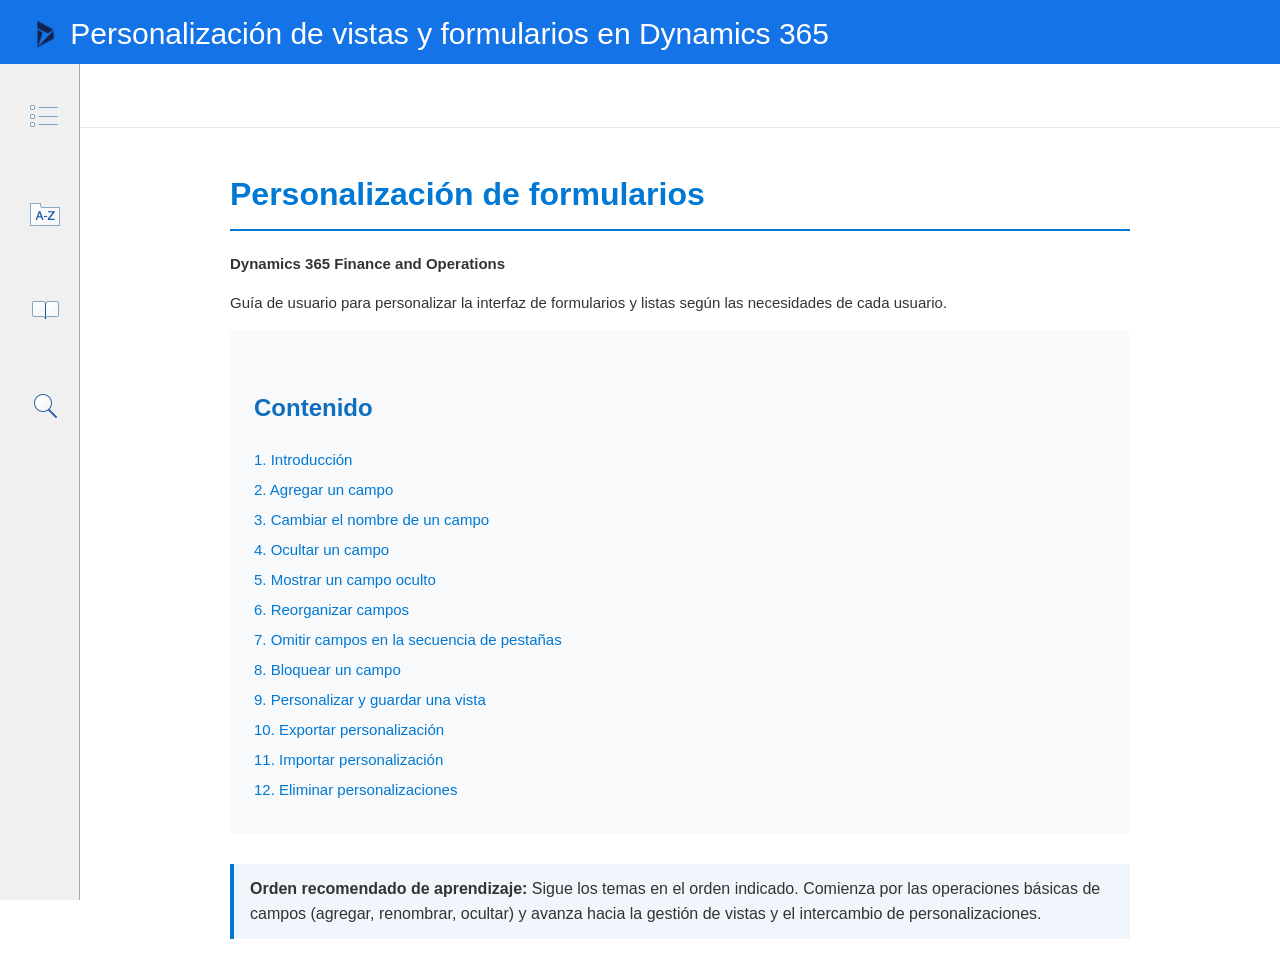
<file: index.htm>
<?xml version="1.0" encoding="utf-8" ?>
<!DOCTYPE html>
<html xmlns="http://www.w3.org/1999/xhtml" lang="es"><head>
		<meta http-equiv="X-UA-Compatible" content="IE=edge"/>
		<meta http-equiv="Content-Type" content="text/html; charset=utf-8"/>
		<meta name="viewport" content="width=device-width, initial-scale=1, maximum-scale=3, user-scalable=yes"/>
		<meta name="generator" content="Adobe RoboHelp 2022"/>
		<title>Personalización de vistas y formularios en Dynamics 365</title>
			
		<meta name="gCSHRedirectHTM" content="csh-redirect.htm"/>
		<meta name="gRootRelPath" content="."/>
		<meta name="gCommonRootRelPath" content="."/>
		<meta name="gTopicFrameName" content="rh_default_topic_frame_name"/>
		<meta name="gDefaultTopic" content="#assets/index.html"/>
		<link rel="StyleSheet" href="template/Azure_Blue/layout.css" type="text/css"/>
		<script type="text/javascript" src="template/scripts/csh-trigger.min.js"></script>
		<script type="text/javascript" src="template/scripts/rh.min.js"></script>
		<script type="text/javascript" src="template/scripts/common.min.js"></script>
		<script type="text/javascript" src="template/scripts/layout.min.js"></script>
		<script type="text/javascript" src="template/scripts/layoutwidgets.min.js"></script>
		<link rel="stylesheet" type="text/css" href="template/styles/layoutfix.min.css"/>
		<link rel="stylesheet" type="text/css" href="template/styles/layout.min.css"/>
	  <script type="text/javascript" src="whxdata/projectsettings.js"></script>


	<meta name="rh-version" content="2022.3.93"/></head>

	<body class="hide-children loading" data-rhwidget="Basic" data-class="media-desktop: KEY_SCREEN_DESKTOP; media-landscape: KEY_SCREEN_TABLET; media-mobile: KEY_SCREEN_PHONE;  ios: KEY_SCREEN_IOS" data-controller="ModernLayoutController: mc; JsLoadingController" data-attr="dir:KEY_DIR">
		<div class="skip-to-content-container">
			<button class="placeholder skip-to-content-link" data-trigger="EVT_FOCUS_ELEMENT_IN_IFRAME" data-attr="title:@KEY_LNG.SkipToMainContent; aria-label:@KEY_LNG.SkipToMainContent;" data-text="@KEY_LNG.SkipToMainContent" role="link"></button>
		</div>
		<div class="header" data-class="mobile-header-visible: @.l.mobile_header_visible" role="banner">
			<a data-controller="HomeController: hc" data-click="$hc.goToHome()" data-attr="title: @KEY_LNG.HomeButton; aria-label: @KEY_LNG.HomeButton; href: rh.model.get(rh.consts(&#39;KEY_LOGO_URL&#39;)) || rh.consts(&#39;DEFAULT_TOPIC&#39;)">
				<div class="logo" data-attr="title:@KEY_LNG.HomeButton; data-logo-selector:@KEY_DO_NOT_PRESERVE_AR">
					 <span class="rh-hide" aria-hidden="true" data-html="@KEY_LNG.HomeButton"></span>
				</div>
			</a>
			<h1 class="title">
				<a data-click="$hc.goToHome()" data-attr="title:@KEY_LNG.HomeButton; href: rh.model.get(rh.consts(&#39;KEY_LOGO_URL&#39;)) || rh.consts(&#39;DEFAULT_TOPIC&#39;)" tabindex="0">
					Personalización de vistas y formularios en Dynamics 365
				</a>
			</h1>
			<div class="brs-holder">
				<div class="brs_previous" data-attr="title:@KEY_LNG.Prev">
					<a id="browseSeqBackLandscape" class="wBSBackButton" data-rhwidget="Basic" data-attr="href:.l.brsBack; title, aria-label: @KEY_LNG.Prev" data-css="visibility: @.l.brsBack?&#39;visible&#39;:&#39;hidden&#39;"> 
					</a>
				</div>
				<div class="brs_next" data-attr="title:@KEY_LNG.Next">
					<a id="browseSeqNextLandscape" class="wBSNextButton" data-rhwidget="Basic" data-attr="href:.l.brsNext; title, aria-label: @KEY_LNG.Next" data-css="visibility: @.l.brsNext?&#39;visible&#39;:&#39;hidden&#39;"> 
					</a>
				</div>
			</div>
		</div>
		<!-- Extra mobile header with special functions -->
		<div class="mobilespecialfunctions" data-class="sidebar-opened: $mc.isSidebarTab(@KEY_ACTIVE_TAB); mobile-header-visible: @.l.mobile_header_visible; searchpage-mode: @KEY_ACTIVE_TAB == &#39;fts&#39;" data-attr="aria-hidden: !@KEY_SCREEN_PHONE">
			<a class="menubutton" data-if="@.l.mobile_menu_enabled === true" role="presentation">
				<button class="placeholder" data-attr="title, aria-label:@KEY_LNG.NavTip; aria-expanded: $mc.isSidebarTab(@KEY_ACTIVE_TAB) ? true : false" data-click="$mc.toggleSideBar()"></button>
			</a>
			<a class="fts" role="presentation">
				<button class="placeholder" data-attr="title, aria-label :@KEY_LNG.SearchTitle" data-click="$mc.toggleActiveTab(&#39;fts&#39;)">
					 
				</button>
			</a>
			<a class="filter" data-if="@KEY_FEATURE.filter" data-class="filter-applied: @.l.tag_expression.length">
				<button class="placeholder" data-attr="title, aria-label :@KEY_LNG.Filter;" data-click="$mc.toggleActiveTab(&#39;filter&#39;)"> </button>
			</a>
			<div class="brs-holder">
				<div class="brs_previous" data-if="@active_content != &#39;search&#39; &amp;&amp; @KEY_SEARCH_LOCATION == &#39;content&#39;" data-attr="title:@KEY_LNG.Prev" data-css="display: @.l.brsBack?&#39;block&#39;:&#39;none&#39;">
					<a id="browseSeqBackMobile" class="wBSBackButton" data-rhwidget="Basic" data-attr="href:.l.brsBack; title, aria-label: @KEY_LNG.Prev" data-css="visibility: @.l.brsBack?&#39;visible&#39;:&#39;hidden&#39;"> 
					</a>
				</div>
				<div class="brs_next" data-if="@active_content != &#39;search&#39; &amp;&amp; @KEY_SEARCH_LOCATION == &#39;content&#39;" data-attr="title:@KEY_LNG.Next" data-css="display: @.l.brsNext?&#39;block&#39;:&#39;none&#39;">
					<a id="browseSeqNextMobile" class="wBSNextButton" data-rhwidget="Basic" data-attr="href:.l.brsNext; title, aria-label: @KEY_LNG.Next" data-css="visibility: @.l.brsNext?&#39;visible&#39;:&#39;hidden&#39;"> 
					</a>
				</div>				
			</div>
		</div>
		<div class="searchbar-extra" data-if="KEY_SCREEN_DESKTOP" data-mouseover="@mousein_searchbox(true)" data-mouseout="@mousein_searchbox(false)" data-controller="SearchController:sc" data-attr="aria-hidden: !@KEY_SCREEN_DESKTOP">
			<input id="inp" class="wSearchField" type="text" data-class="searchpage-mode: @active_content == &#39;search&#39;" data-attr="placeholder: @KEY_LNG.Search; title: @KEY_LNG.Search" data-focus="@focusin_searchbox(true)" data-blur="$sc.handleFocusOut(&#39;focusin_searchbox&#39;)|timeout:200" data-value="KEY_SEARCH_TERM" data-keyup="$sc.handleKey(event)|debounce:150"/>

			<a class="wSearchLink" data-click="@EVT_SEARCH_TERM(true)" data-attr="href: &#39;#&#39;; title: @KEY_LNG.Search;; aria-label:@KEY_LNG.Search">
				 <span class="rh-hide" aria-hidden="true" data-html="@KEY_LNG.Search"></span>
			</a>

			<div data-if="@focusin_searchbox &amp;&amp; @SEARCH_RESULTS_KEY!== undefined &amp;&amp;  (@SEARCH_RESULTS_KEY).length&gt;0" class="search-list">
				<table>
					<tbody><tr data-repeat="search_results" data-class="search-suggestion:true; search-selected:@selected===#{@index}" data-click="$sc.handleClick(#{@index})">
						<td class="search-text-column">
							<div class="search-text" data-itext="item.term"></div>
						</td>
						<td>
							<div class="search-delete" data-if="$sc.canDelete(#{@index})" data-click="$sc.handleDelete(#{@index})"></div>
						</td>
					</tr>
				</tbody></table>
			</div>
		</div>
		<!-- Function bar with TOC/IDS/GLO/FILTER/FTS buttons -->
		<div class="functionbar" data-css="width: sidebar_width | screen: &#39;desktop&#39;; display: ($mc.isSidebarTab(@KEY_ACTIVE_TAB) || @KEY_SCREEN_DESKTOP || @KEY_SCREEN_TABLET ) ? null : &#39;none&#39; " data-class="sidebar-opened: $mc.isSidebarTab(@KEY_ACTIVE_TAB); desktop-sidebar-hidden: @.l.desktop_sidebar_visible == false || @.l.desktop_sidebar_available === false; mobile-header-visible: @.l.mobile_header_visible">
			<div class="nav" role="tablist" aria-label="Navigation" data-attr="aria-orientation: @KEY_SCREEN_PHONE ? &#39;horizontal&#39; : &#39;vertical&#39;">
				<a class="toc" data-if="KEY_FEATURE.toc" data-class="active: @KEY_ACTIVE_TAB == &#39;toc&#39;" data-click="$mc.toggleActiveTab(&#39;toc&#39;)" data-keyup="$mc.navigateTabList(event, &#39;toc&#39;)" data-attr="title:@KEY_LNG.TableOfContents; href: &#39;#&#39;; aria-hidden: !@KEY_FEATURE.toc; aria-label:@KEY_LNG.TableOfContents; aria-selected: @KEY_ACTIVE_TAB == &#39;toc&#39;; tabindex: (@KEY_ACTIVE_TAB == &#39;toc&#39; || (@KEY_ACTIVE_TAB != &#39;idx&#39; &amp;&amp; @KEY_ACTIVE_TAB != &#39;glo&#39; &amp;&amp; @KEY_ACTIVE_TAB != &#39;filter&#39; &amp;&amp; @KEY_ACTIVE_TAB != &#39;fts&#39;) ) ? 0 : -1" role="tab" aria-controls="toc-panel">
					 <span class="rh-hide" aria-hidden="true" data-html="@KEY_LNG.TableOfContents"></span>
				</a>
				<a class="idx" data-if="KEY_FEATURE.idx" data-class="active: @KEY_ACTIVE_TAB == &#39;idx&#39;" data-click="$mc.toggleActiveTab(&#39;idx&#39;)" data-keyup="$mc.navigateTabList(event, &#39;idx&#39;)" data-attr="title:@KEY_LNG.Index; href: &#39;#&#39;; aria-hidden: !@KEY_FEATURE.idx; aria-label:@KEY_LNG.Index; aria-selected: @KEY_ACTIVE_TAB == &#39;idx&#39;; tabindex: @KEY_ACTIVE_TAB == &#39;idx&#39; ? 0 : -1" role="tab" aria-controls="idx-panel">
					 <span class="rh-hide" aria-hidden="true" data-html="@KEY_LNG.Index"></span>
				</a>
				<a class="glo" data-if="KEY_FEATURE.glo" data-class="active: @KEY_ACTIVE_TAB == &#39;glo&#39;" data-click="$mc.toggleActiveTab(&#39;glo&#39;)" data-keyup="$mc.navigateTabList(event, &#39;glo&#39;)" data-attr="title:@KEY_LNG.Glossary; href: &#39;#&#39;; aria-hidden: !@KEY_FEATURE.glo; aria-label:@KEY_LNG.Glossary; aria-selected: @KEY_ACTIVE_TAB == &#39;glo&#39;; tabindex: @KEY_ACTIVE_TAB == &#39;glo&#39; ? 0 : -1" role="tab" aria-controls="glo-panel">
					 <span class="rh-hide" aria-hidden="true" data-html="@KEY_LNG.Glossary"></span>
				</a>
				<a class="filter" data-if="KEY_FEATURE.filter" data-class="active: @KEY_ACTIVE_TAB == &#39;filter&#39;; filter-applied: @.l.tag_expression.length" data-click="$mc.toggleActiveTab(&#39;filter&#39;)" data-keyup="$mc.navigateTabList(event, &#39;filter&#39;)" data-attr="title:@KEY_LNG.Filter; href: &#39;#&#39;; aria-label:@KEY_LNG.Filter; aria-selected: @KEY_ACTIVE_TAB == &#39;filter&#39;; tabindex: @KEY_ACTIVE_TAB == &#39;filter&#39; ? 0 : -1" role="tab" aria-controls="filter-panel"> </a>
				<a class="fts" data-if="@KEY_SEARCH_LOCATION == &#39;tabbar&#39;" data-class="active: @KEY_ACTIVE_TAB == &#39;fts&#39;; search-sidebar: @KEY_SEARCH_LOCATION == &#39;tabbar&#39;" data-click="$mc.toggleActiveTab(&#39;fts&#39;)" data-keyup="$mc.navigateTabList(event, &#39;fts&#39;)" data-attr="title:@KEY_LNG.SearchTitle; href: &#39;#&#39;; aria-label:@KEY_LNG.SearchTitle; aria-selected: @KEY_ACTIVE_TAB == &#39;fts&#39;; tabindex: @KEY_ACTIVE_TAB == &#39;fts&#39; ? 0 : -1" role="tab" aria-controls="fts-panel">
					 <span class="rh-hide" aria-hidden="true" data-html="@KEY_LNG.SearchTitle"></span>
				</a>
			</div>
		</div>
		<!-- Table of contents -->
		<div id="toc-panel" class="toc-holder left-pane" data-css="width: sidebar_width | screen: &#39;desktop&#39;; display: @KEY_ACTIVE_TAB == &#39;toc&#39;?null:&#39;none&#39;" data-class="desktop-sidebar-hidden: @.l.desktop_sidebar_visible == false || @.l.desktop_sidebar_available === false; search-sidebar: @KEY_SEARCH_LOCATION == &#39;tabbar&#39;; search-content: @KEY_SEARCH_LOCATION == &#39;content&#39;; layout-visible: @KEY_ACTIVE_TAB == &#39;toc&#39;; drill-down: KEY_TOC_DRILL_DOWN; mobile-header-visible: @.l.mobile_header_visible; loading: !@EVT_TOC_LOADED" role="tabpanel" data-attr="aria-hidden: @KEY_ACTIVE_TAB != &#39;toc&#39;; aria-label:@KEY_LNG.TableOfContents">
			<ul class="toc" data-rhwidget="List: .p.toc" data-controller="TocController: toc" data-click="$toc.onClick(event)" data-keyup="if((event.keyCode == 13 || event.keyCode == 32) &amp;&amp; (event.preventDefault() ? true : true))$toc.onClick(event)" role="tree">
				<li data-rif="item.type === &#39;item&#39; || item.type === &#39;remoteitem&#39;" data-i-class="$toc.class(item)" data-class="inactive: @bookid != &#39;#{@pid}&#39;" data-childorder="#{childOrder}" data-rhtags="#{$toc.tags(item)}" data-itemid="#{@id}" role="presentation">
					<a data-itext="item.name" data-i-href="$toc.url(item, &#39;#{@id}&#39;)" data-haslink="#{Boolean(item.url)}" role="treeitem"></a>
				</li>
				<li class="book" data-rif="item.type === &#39;book&#39;" data-class="active: @bookid == &#39;#{@id}&#39;; inactive: @bookid != &#39;#{@pid}&#39; &amp;&amp; @bookid != &#39;#{@id}&#39;" data-childorder="#{childOrder}" data-itemkey="#{$toc.key(item.absRef, item.key)}" data-itemid="#{@id}" data-itemlevel="#{@level}" data-rhtags="#{$toc.tags(item)}" role="treeitem" data-attr="aria-expanded: @show_child#{@id} == true ? true : false; tabindex: @active_bookid == &#39;#{@pid}&#39; || @active_bookid == &#39;#{@id}&#39; || @KEY_SCREEN_DESKTOP ? 0 : -1" data-iattr="aria-labelledby: &#39;#{@id}&#39;; aria-owns:&#39;child-#{@id}&#39;">
					<a data-itext="item.name" data-i-href="$toc.url(item, &#39;#{@id}&#39;)" data-iattr="id: &#39;#{@id}&#39;" data-haslink="#{Boolean(item.url)}"></a>
				</li>
				<li class="child max-height-transition" data-rif="item.key" data-class="show: @show_child#{@id}" data-childorder="#{childOrder}" role="presentation">
					<ul class="child" data-child="$toc.key(item.absRef, item.key)" data-css="display: @show_child#{@id} == true ? null : &#39;none&#39;" role="group" data-iattr="id: &#39;child-#{@id}&#39;"></ul>
				</li>
			</ul>
		</div>
		<!-- Index -->
		<div id="idx-panel" class="idx-holder left-pane" data-css="width: sidebar_width | screen: &#39;desktop&#39;; display: @KEY_ACTIVE_TAB == &#39;idx&#39;?null:&#39;none&#39;" data-class="desktop-sidebar-hidden: @.l.desktop_sidebar_visible == false || @.l.desktop_sidebar_available === false; layout-visible: @KEY_ACTIVE_TAB == &#39;idx&#39;; mobile-header-visible: @.l.mobile_header_visible" data-scroll="@.l.load_more_index(true) | debounce: 50, delta: 100" role="tabpanel" data-attr="aria-hidden: @KEY_ACTIVE_TAB != &#39;idx&#39;; aria-label:@KEY_LNG.Index">
			<div id="idx" class="Index">
				<input class="IdxFilter" data-attr="placeholder:@KEY_LNG.IndexFilterKewords; title:@KEY_LNG.IndexFilterKewords;" type="text" data-keyup="@.l.idxfilter(node.value)" aria-controls="idx-list"/>
				<ul id="idx-list" class="index-list" data-rhwidget="List: key: PROJECT_INDEX_DATA, renderkey: .l.idxfilter , filter: $ic.showItem(item.name), spliton: index % 60 == 59" data-config="loadmore: &#39;.l.load_more_index&#39;" data-controller="IndexController: ic">
					<li class="treeitem IndexAlphabet" data-rif="$ic.showCategory(item.name, this.path.length)" data-itemlevel="#{@level}">
						<span class="IndexAlphabetText" data-itext="$ic.alphaText(item.name)"></span>
					</li>
					<li class="treeitem IndexKeyword" data-i-data-rhtags="item[&#39;data-rhtags&#39;]" data-nochild="hide">
						<a data-rif="item.topics &amp;&amp; item.topics.length == 1" data-i-data-rhtags="item.topics[0][&#39;data-rhtags&#39;]" class="nolink IndexKeywordText" data-i-href="item.topics[0].url" data-itext="item.name">
						</a>
						<span class="IndexKeywordText IndexKeyword unselectable" data-nochild="ignore" data-itext="item.name" data-rif="item.topics &amp;&amp; item.topics.length != 1" data-i-title="item.name" data-click="@show.#{@id}(!@show.#{@id})"></span>
						<ul data-if="@show.#{@id}" data-nochild="hide">
							<li data-repeat="i, topic:#{@itemkey}.topics" data-rif="item.topics &amp;&amp; item.topics.length &gt; 1" class="IndexChildBlock IndexKeyword" data-i-data-rhtags="$topic[&#39;data-rhtags&#39;]">
								<a class="nolink IndexLink IndexLinkText" data-i-href="$topic.url" data-itext="$topic.name" data-i-title="$topic.name">
								</a>
							</li>
						</ul>
						<div class="IndexChildBlock" data-rif="item[&#39;keys&#39;]" data-nochild="hide">
							<ul class="child" data-child="#{@itemkey}.keys" data-nochild="hide"></ul>
						</div>
					</li>
				</ul>
			</div>
		</div>
		<!-- Glossary -->
		<div id="glo-panel" class="glo-holder left-pane" data-css="width: sidebar_width | screen: &#39;desktop&#39; ; display: @KEY_ACTIVE_TAB == &#39;glo&#39;?null:&#39;none&#39;" data-class="desktop-sidebar-hidden: @.l.desktop_sidebar_visible == false || @.l.desktop_sidebar_available === false; layout-visible: @KEY_ACTIVE_TAB == &#39;glo&#39;; mobile-header-visible: @.l.mobile_header_visible" role="tabpanel" data-attr="aria-hidden: @KEY_ACTIVE_TAB != &#39;glo&#39;; aria-label:@KEY_LNG.Glossary">
			<div id="glo" class="Glossary" data-controller="GlossaryController: gc">
				<input class="GloFilter" data-attr="placeholder:@KEY_LNG.GlossaryFilterTerms; title:@KEY_LNG.GlossaryFilterTerms" type="text" data-keyup="$gc.filterGlo(node.value)" aria-controls="glo-list"/>
				<div class="noResults" data-text="@KEY_LNG.NoTermsFound" tabindex="0" data-css="display: @KEY_SHOW_GLOSSARY_MESSAGE ? &#39;block&#39; : &#39;none&#39;"></div>
				<ul id="glo-list">
					<div data-repeat="i, glossary: PROJECT_GLOSSARY_DATA" role="listitem">
						<li class="treeitem GloAlphabet" data-rif="!$gc.exists($glossary.name)&amp;&amp;!$gc.isFiltered($glossary.name)" role="presentation">
							<span class="GloAlphabetText" data-itext="$gc.alphaText($glossary.name)"></span>
						</li>
						<li class="treeitem" data-rif="!$gc.isFiltered($glossary.name)" role="presentation">
							<div class="GlossTerm unselectable" data-type="11" data-i-title="$gc.getEscapedString($glossary.name)" data-term="$gc.getEscapedString($glossary.name)" data-click="@show.#{@index}(!@show.#{@index})" data-attr="aria-expanded: @show.#{@index} ? true : false" data-keyup="if((event.keyCode == 13 || event.keyCode == 32) &amp;&amp; (event.preventDefault() ? true : true))@show.#{@index}(!@show.#{@index});" role="button" tabindex="0">
								<span class="GlossaryTermText" data-itext="$gc.getEscapedString($glossary.name)"></span>
							</div>
							<div class="GlossDefinition unselectable" data-type="12" data-if="@show.#{@index}">
								<span class="GlossDefinitionText" data-itext="$gc.getEscapedString($glossary.value)"></span>
							</div>
						</li>
					</div>
				</ul>
			</div>
		</div>

		<!-- Filter -->
	<div id="filter-panel" class="filter-holder left-pane" data-css="width: sidebar_width | screen: &#39;desktop&#39; ; display:@KEY_ACTIVE_TAB == &#39;filter&#39;?null:&#39;none&#39;" data-class="sidebar-opened: $mc.isSidebarTab(@KEY_ACTIVE_TAB); desktop-sidebar-hidden: @.l.desktop_sidebar_visible == false || @.l.desktop_sidebar_available === false; layout-visible: @KEY_ACTIVE_TAB == &#39;filter&#39;; mobile-header-visible: @.l.mobile_header_visible; loading: !@KEY_MERGED_FILTER_KEY" role="tabpanel" data-attr="aria-hidden: @KEY_ACTIVE_TAB != &#39;filter&#39;; aria-label:@KEY_LNG.Filter">
		<div class="mobile-filter-heading" data-if="KEY_SCREEN_PHONE">
			<a class="mobile_back" role="presentation">
				<button class="placeholder" data-click="$mc.filterDone()" data-attr="title, aria-label :@KEY_LNG.ApplyTip"></button>
			</a>
			<div class="page-title" data-text="KEY_PROJECT_FILTER_CAPTION"></div>
			<a class="reset-button" data-class="layout-visible: $mc.isTagStatesChanged(@KEY_TAG_EXPRESSION)" role="presentation">
				<button class="placeholder" data-attr="title, aria-label : @KEY_LNG.Reset;" data-click="$mc.setDefaultTagStates()" data-css="display: $mc.isTagStatesChanged(@KEY_TAG_EXPRESSION)? null : &#39;none&#39;"></button>
			</a>
		</div>
		<p class="filter-title" data-if="(@KEY_SCREEN_TABLET || @KEY_SCREEN_DESKTOP) &amp;&amp; @KEY_MERGED_FILTER_KEY" data-text="KEY_PROJECT_FILTER_CAPTION"></p>
		<a class="reset-button" data-class="layout-visible: $mc.isTagStatesChanged(@KEY_TAG_EXPRESSION)">
			<button class="placeholder" data-attr="title, aria-label : @KEY_LNG.Reset" data-click="$mc.setDefaultTagStates()" data-css="display: $mc.isTagStatesChanged(@KEY_TAG_EXPRESSION)? null : &#39;none&#39;"></button>
		</a>
		<ul class="wFltOpts" data-rhwidget="List:KEY_MERGED_FILTER_KEY" data-controller="FilterController: fc" data-click="$fc.click(event)" data-keydown="if(event.keyCode == 13 || event.keyCode == 32){$fc.click(event); event.preventDefault();}" data-class="radio: @KEY_PROJECT_FILTER_TYPE == &#39;radio&#39;; checkbox: @KEY_PROJECT_FILTER_TYPE == &#39;checkbox&#39;">
			<li data-i-class="$fc.class(item)" data-itemkey="#{@path}" data-itemvalue="#{name}">
				<input data-rif="$fc.inputType(item) == &#39;checkbox&#39;" data-i-id="&#39;filter#{@id}&#39;" type="checkbox" data-i-name="&#39;filter_name#{@pid}&#39;" data-i-value="#{@index}"/>
			  <input data-rif="$fc.inputType(item) == &#39;radio&#39;" data-i-id="&#39;filter#{@id}&#39;" type="radio" data-i-name="&#39;filter_name#{@pid}&#39;" data-i-value="&#39;#{@index}&#39;"/>
			  <label data-i-for="&#39;filter#{@id}&#39;" data-i-title="item.display" data-class="tag-parent: #{@itemkey}.children; checked: KEY_PROJECT_TAG_STATES#{@path}" role="checkbox" data-attr="aria-checked: Boolean(@KEY_PROJECT_TAG_STATES#{@path})" tabindex="0">
				  <span aria-hidden="true" data-itext="item.display"></span>
			  </label>
			  <ul class="wFltOptsGrp" data-child="#{@itemkey}.children" data-rif="item.children"></ul>
			</li>
		 </ul>
	</div>
		<!-- Search field -->
		<div id="fts-panel" class="searchbar left-pane" data-css="width: sidebar_width | screen: &#39;desktop&#39; ; display: @KEY_ACTIVE_TAB == &#39;fts&#39;?null:&#39;none&#39;" data-class="searchpage-mode, layout-visible: @KEY_ACTIVE_TAB == &#39;fts&#39;; sidebar-opened: $mc.isSidebarTab(@KEY_ACTIVE_TAB); desktop-sidebar-hidden: @.l.desktop_sidebar_visible == false || @.l.desktop_sidebar_available === false; search-sidebar: @KEY_SEARCH_LOCATION == &#39;tabbar&#39;; searchbar-mobile:KEY_SCREEN_PHONE;  search-content: @KEY_SEARCH_LOCATION == &#39;content&#39;;  @SEARCH_RESULTS_KEY!== undefined &amp;&amp;  (@SEARCH_RESULTS_KEY).length&gt;0" data-controller="SearchController:sc" role="tabpanel" data-attr="aria-hidden: @KEY_ACTIVE_TAB != &#39;fts&#39;; aria-label:@KEY_LNG.SearchTitle">
			<a class="mobile_back" role="presentation">
				<button class="placeholder" data-attr="title, aria-label : @KEY_LNG.Back" data-click="@KEY_ACTIVE_TAB(null)">
				</button>
			</a>
			<div class="search-input" data-class="search-input-open:@focusin_main_searchbox &amp;&amp; @SEARCH_RESULTS_KEY!== undefined &amp;&amp;  (@SEARCH_RESULTS_KEY).length&gt;0" data-if="$mc.isSearchMode(@KEY_ACTIVE_TAB, @active_content)" data-attr="aria-hidden: !$mc.isSearchMode(@KEY_ACTIVE_TAB, @active_content)" role="search">
				<input class="wSearchField" type="text" data-class="no-filter: !@KEY_FEATURE.filter" data-attr="placeholder: @KEY_LNG.Search; title: @KEY_LNG.Search" data-value="KEY_SEARCH_TERM" -="" data-keyup="$sc.handleKey(event)|debounce:150" data-focus="@focusin_main_searchbox(true)" data-blur="$sc.handleFocusOut(&#39;focusin_main_searchbox&#39;)|timeout:200" aria-controls="search-results"/>
				<a class="wSearchLink" data-if="@KEY_SCREEN_PHONE">
					<button class="placeholder" data-attr="title, aria-label :@KEY_LNG.Search" data-click="@EVT_SEARCH_TERM(true)">
						 
					</button>
				</a>
				<div data-if="@focusin_main_searchbox &amp;&amp; @SEARCH_RESULTS_KEY!== undefined &amp;&amp;  (@SEARCH_RESULTS_KEY).length&gt;0" class="search-list">
					<table data-class="search-table-desktop:KEY_SCREEN_DESKTOP; search-table-mobile:KEY_SCREEN_PHONE; search-table-tablet:KEY_SCREEN_TABLET">
						<tbody><tr data-repeat="search_results" data-class="search-suggestion:true; search-selected:@selected===#{@index}" data-click="$sc.handleClick(#{@index})">
							<td class="search-text-column">
								<div class="search-text" data-itext="item.term"></div>
							</td>
							<td>
								<div class="search-delete" data-if="$sc.canDelete(#{@index})" data-click="$sc.handleDelete(#{@index})"></div>
							</td>
						</tr>
					</tbody></table>
				</div>
			</div>
		</div>

		<!-- Search results -->
		<div id="search-results" class="searchresults left-pane" data-css="width: sidebar_width | screen: &#39;desktop&#39;; left: sidebar_width | screen: &#39;desktop&#39;, dir: &#39;ltr&#39;; right: sidebar_width | screen: &#39;desktop&#39;, dir: &#39;rtl&#39;; display: $mc.isSearchMode(@KEY_ACTIVE_TAB, @active_content) ? null : &#39;none&#39;" data-class="sidebar-opened: $mc.isSidebarTab(@KEY_ACTIVE_TAB); desktop-sidebar-hidden: @.l.desktop_sidebar_visible == false || @.l.desktop_sidebar_available === false; search-sidebar: @KEY_SEARCH_LOCATION == &#39;tabbar&#39;;  search-content: @KEY_SEARCH_LOCATION == &#39;content&#39;; layout-visible: $mc.isSearchMode(@KEY_ACTIVE_TAB, @active_content); mobile-header-visible: @.l.mobile_header_visible" data-scroll="@.l.load_more_results(true) | debounce: 50, delta: 100" role="region" data-attr="aria-hidden: !$mc.isSearchMode(@KEY_ACTIVE_TAB, @active_content); aria-label:@KEY_LNG.SearchPageTitle">
			<label class="wSearchAndLabelResults" data-if="KEY_FEATURE.andsearch" for="andsearch" data-class="active: @KEY_AND_SEARCH == &#39;1&#39;" role="checkbox" data-attr="aria-checked: Boolean(@KEY_AND_SEARCH == &#39;1&#39;)" data-keydown="if(event.keyCode == 13 || event.keyCode == 32){@KEY_AND_SEARCH(@KEY_AND_SEARCH == &#39;1&#39; ? &#39;0&#39; : &#39;1&#39;); event.preventDefault();}" tabindex="0">
				<span class="wSearchAND" data-text="@KEY_LNG.EnableAndSearch"></span>
			</label>
			<input id="andsearch" type="checkbox" value="1" class="wSearchANDCheckbox" data-checked="KEY_AND_SEARCH"/>

			<?rh-msp-search-results-start widgettype="searchresult" class="wSearchResults" id="searchresults" role="navigation" ?>
			<div class="wSearchResultSettings rh-hide" aria-hidden="true">
				<div class="wSearchHighlight">
					<?rh-msp-search-highlight-control id="highlightsearch" widgettype="highlightsearch" type="checkbox"
				checked class="wSearchHighlight" id="highlightsearch" textcolorval="#000000" bgcolorval="#FCFF00"
				aria-labelledby="highlightlabel" ?>
					<label for="highlightsearch" data-html="@KEY_LNG.HighlightSearchResults" id="highlightlabel"></label>
				</div>
			</div>
			<div class="wSearchMessage" data-if="!@EVT_SEARCH_IN_PROGRESS" data-attr="aria-hidden: @EVT_SEARCH_IN_PROGRESS">
				<span id="searchMsg" class="wSearchMessage"></span> 
			</div>
			<div data-class="loading: EVT_SEARCH_IN_PROGRESS" data-if="EVT_SEARCH_IN_PROGRESS" data-attr="aria-hidden: @EVT_SEARCH_IN_PROGRESS"></div>
			<p class="progressbar" data-if="KEY_SEARCH_PROGRESS" data-attr="aria-hidden: Boolean(@KEY_SEARCH_PROGRESS)"><span data-text="KEY_SEARCH_PROGRESS"></span>%</p>
			<div class="wSearchResultItemsBlock" data-if="!@EVT_SEARCH_IN_PROGRESS">
				<div class="wGlossaryResult" data-if="@KEY_GLOSSARY_RESULT_TERM">
					<p class="search_glossary_term" data-text="KEY_GLOSSARY_RESULT_TERM"></p>
					<p class="search_glossary_result" data-text="KEY_GLOSSARY_RESULT"></p>
				</div>
				<div class="wSearchResultList" data-rhwidget="List: key: @.p.searchresults, spliton: index % @MAX_RESULTS == 25" data-config="loadmore: &#39;.l.load_more_results&#39;, loaded: &#39;.l.results_loaded&#39;" role="list">
					<div class="wSearchResultItem" role="listitem" data-attr="aria-setsize: (@.p.searchresults).length" data-iattr="aria-posinset: index">
							<a class="nolink" data-attr="href: @#{strUrl}">
							<div class="wSearchResultTitle" data-itext="item.strTitle"></div>
						</a>
						<div class="wSearchContent">
							<span class="wSearchContext" data-i-data-html="item.strSummary"></span>
						</div>
						<div class="wSearchURL">
							<span class="wSearchURL" data-itext="item.strBreadcrumbs"></span>
						</div>
					</div>
				</div>
			</div>
			<div class="wSearchResultFooter">
				<div class="wSearchResultPaginator" data-if="(@KEY_PAGINATOR_SHOW_PREV_PAGE || @KEY_PAGINATOR_SHOW_NEXT_PAGE) &amp;&amp; !(@KEY_SEARCH_PROGRESS)">
					<button class="wSearchResultPaginatorPrevLink" data-click="@EVT_CHANGE_SEARCH_PAGE(&#39;previous&#39;)" data-css="visibility: @KEY_PAGINATOR_SHOW_PREV_PAGE ? null : &#39;hidden&#39;" data-attr="title: @KEY_LNG.PrevSearchResults">
						<span class="wSearchResultPaginatorPrevIcon"></span>
					</button>
					<span class="wSearchResultPaginatorLabel" data-text="@KEY_PAGINATOR_LABEL"></span>
					<button class="wSearchResultPaginatorNextLink" data-click="@EVT_CHANGE_SEARCH_PAGE(&#39;next&#39;)" data-css="visibility: @KEY_PAGINATOR_SHOW_NEXT_PAGE ? null : &#39;hidden&#39;" data-attr="title: @KEY_LNG.NextSearchResults">
						<span class="wSearchResultPaginatorNextIcon"></span>
					</button>
				</div>
			</div>
			<div data-if="@.l.results_loaded &amp;&amp; @.p.searchresults.length &amp;&amp; !@EVT_SEARCH_IN_PROGRESS" class="wSearchResultsEnd">
				<?rh-lng-string lngname="EndOfResults" lngvalue="End of search results." ?>
			</div>
			<?rh-msp-search-results-end ?>

		</div>
		<!-- Sidebar sizer -->
		<div class="sidebarsizer left-pane boundry column-resize" data-if="@.l.desktop_sidebar_available === true" data-resize="@.l.desktop_sidebar_visible(@sidebar_width == null || @sidebar_width != &#39;0px&#39;) | x: &#39;sidebar_width&#39;, maxx: 0.7, screen: &#39;desktop&#39;" data-css="left: sidebar_width | screen: &#39;desktop&#39;, dir: &#39;ltr&#39;; right: sidebar_width | screen: &#39;desktop&#39;, dir: &#39;rtl&#39;" data-class="desktop-sidebar-hidden: @.l.desktop_sidebar_visible == false;" role="presentation" data-attr="aria-hidden: !@KEY_SCREEN_DESKTOP">
			<a class="sidebartoggle" data-click="@sidebar_width(null) | screen: &#39;desktop&#39;" data-toggle=".l.desktop_sidebar_visible" data-attr="title: @KEY_LNG.SidebarToggleTip; aria-label: @KEY_LNG.SidebarToggleTip; aria-expanded: Boolean(@.l.desktop_sidebar_visible == true)" data-keyup="if(event.keyCode == 32 || event.keyCode == 13){@.l.desktop_sidebar_visible(!@.l.desktop_sidebar_visible)}" role="button" tabindex="0">
				 <span class="rh-hide" aria-hidden="true" data-html="@KEY_LNG.SidebarToggleTip"></span>
			</a>
		</div>
		<!-- Topics -->
		<div class="topic main" data-css="left: sidebar_width | screen: &#39;desktop&#39;, dir: &#39;ltr&#39;; right: sidebar_width | screen: &#39;desktop&#39;, dir: &#39;rtl&#39;" data-class="sidebar-opened: $mc.isSidebarTab(@KEY_ACTIVE_TAB); desktop-sidebar-hidden: @.l.desktop_sidebar_visible == false || @.l.desktop_sidebar_available === false; mobile-header-visible: @.l.mobile_header_visible" role="main">
			<div class="functionholder" role="banner">
        <div class="buttons left">
          <div data-repeat="@KEY_CUSTOM_BUTTONS" data-attr="class: &#39;#{class}&#39;" data-rif="item.align === &#39;left&#39;" data-i-data-if="item.show">
            <a data-attr="aria-label,title: @KEY_LNG.#{title} || #{title}; role: &#39;button&#39;; id: &#39;custom-button-&#39; + (#{id} || #{@index})" data-i-href="item.href || &#39;#&#39;"> 
						</a>
			<span data-i-onload="item.onload"></span>
          </div>
        </div>
				<div class="buttons">
          <div data-repeat="@KEY_CUSTOM_BUTTONS" data-attr="class: &#39;#{class}&#39;" data-rif="item.align !== &#39;left&#39;" data-i-data-if="item.show">
            <a data-attr="aria-label,title: @KEY_LNG.#{title} || #{title}; role: &#39;button&#39;; id: &#39;custom-button-&#39; + (#{id} || #{@index})" data-i-href="item.href || &#39;#&#39;"> 
						</a>
						<span data-i-onload="item.onload"></span>
          </div>
					<div class="brs_previous" data-if="KEY_SCREEN_DESKTOP" data-attr="title:@KEY_LNG.Prev" data-css="display: @.l.brsBack?&#39;block&#39;:&#39;none&#39;">
						<a id="browseSeqBack" class="wBSBackButton" data-rhwidget="Basic" data-attr="href:.l.brsBack; title, aria-label: @KEY_LNG.Prev" data-css="visibility: @.l.brsBack?&#39;visible&#39;:&#39;hidden&#39;"> 
						</a>
					</div>
					<div class="brs_next" data-if="KEY_SCREEN_DESKTOP" data-attr="title:@KEY_LNG.Next" data-css="display: @.l.brsNext?&#39;block&#39;:&#39;none&#39;">
						<a id="browseSeqNext" class="wBSNextButton" data-rhwidget="Basic" data-attr="href:.l.brsNext; title, aria-label: @KEY_LNG.Next" data-css="visibility: @.l.brsNext?&#39;visible&#39;:&#39;hidden&#39;"> 
						</a>
					</div>
				</div>
			</div>
			<div class="topic-state" data-class="loading: EVT_TOPIC_LOADING" data-if="EVT_TOPIC_LOADING" data-attr="aria-hidden: !@EVT_TOPIC_LOADING" role="presentation"></div>
			<iframe class="topic" data-attr="title:@KEY_TOPIC_TITLE; aria-label:@KEY_TOPIC_TITLE" name="rh_default_topic_frame_name" allowfullscreen="true"></iframe>
			<a class="to_top" role="presentation">
				<button class="placeholder" data-trigger="EVT_SCROLL_TO_TOP" data-attr="title:@KEY_LNG.ToTopTip; aria-label:@KEY_LNG.ToTopTip;" role="link"></button>
			</a>
		</div>

		<!-- Social media buttons -->
		<div class="social_buttons" data-if="@KEY_FEATURE.social === true &amp;&amp; (@KEY_SCREEN_PHONE == false || (@KEY_SCREEN_PHONE == true &amp;&amp; $mc.isSidebarTab(@KEY_ACTIVE_TAB) != true &amp;&amp; $mc.isSearchMode(@KEY_ACTIVE_TAB, @active_content) != true &amp;&amp; @KEY_ACTIVE_TAB != &#39;filter&#39;))" data-attr="aria-hidden: !@KEY_FEATURE.social" data-class="opened: @.l.social_opened === true;" role="dialog">
			<a class="social_buttons_controller" href="#" data-click="@.l.social_opened(!@.l.social_opened)">
				<span class="rh-hide" aria-hidden="true" data-html="@KEY_LNG.Back"></span>
			</a>
			<div class="fb-button" data-if="KEY_FEATURE.facebook"><iframe id="bf-iframe"></iframe></div>
			<div class="twitter-button" id="twitter-holder" data-if="KEY_FEATURE.twitter"></div>
		</div>

		<!-- Scripts -->
		<script src="template/Azure_Blue/usersettings.js" type="text/javascript"></script>
		<script type="text/javascript" src="template/scripts/social_utils.min.js"></script>
		
		

		

	

</body></html>
</file>
<file: template/Azure_Blue/layout.css>
/*************************************************************************
* ADOBE CONFIDENTIAL
* ___________________
*
* Copyright 2018 Adobe
* All Rights Reserved.
*
* NOTICE: All information contained herein is, and remains
* the property of Adobe and its suppliers, if any. The intellectual
* and technical concepts contained herein are proprietary to Adobe
* and its suppliers and are protected by all applicable intellectual
* property laws, including trade secret and copyright laws.
* Dissemination of this information or reproduction of this material
* is strictly forbidden unless prior written permission is obtained
* from Adobe.
**************************************************************************/
/* Skin Variables*/
/* common  */
/* single_page */
/* home_page */
body.media-mobile div.filter-holder ul, body.media-landscape div.filter-holder ul, body.media-desktop div.filter-holder ul, body.media-mobile div.filter-holder label, body.media-landscape div.filter-holder label, body.media-desktop div.filter-holder label, .unselectable, div.functionbar, div.topic div.functionholder, div.topic a.to_top, body.media-mobile div.mobilespecialfunctions, body.media-mobile div.searchbar.layout-visible, body.media-mobile div.functionbar, body.media-mobile div.filter-holder div.mobile-filter-heading, body.media-desktop div.searchbar-extra a.wSearchLink, body.media-desktop div.searchbar-extra div.searchAND.layout-visible label {
  -moz-user-select: -moz-none;
  -khtml-user-select: none;
  -webkit-user-select: none;
  -o-user-select: none;
  user-select: none; }

div.toc-holder ul {
  list-style: none;
  margin: 0;
  padding: 0; }
  div.toc-holder ul a {
    display: block;
    margin: 0;
    padding: 0;
    color: inherit; }
  div.toc-holder ul li {
    min-height: 1.2em;
    line-height: 1.5em;
    min-width: 6em;
    border-left: .4em solid transparent; }
    div.toc-holder ul li.selected {
      text-decoration: underline; }
    div.toc-holder ul li:not(.show) {
      min-height: 0;
      min-width: 0; }
    div.toc-holder ul li li {
      font-size: 100%; }
  div.toc-holder ul li.child {
    display: block;
    overflow-y: hidden;
    max-height: 0em;
    -o-transition-duration: 0.5s;
    -o-transition-timing-function: cubic-bezier(0, 1.05, 0, 1);
    -o-transition-property: max-height;
    -ms-transition-duration: 0.5s;
    -ms-transition-timing-function: cubic-bezier(0, 1.05, 0, 1);
    -ms-transition-property: max-height;
    -moz-transition-duration: 0.5s;
    -moz-transition-timing-function: cubic-bezier(0, 1.05, 0, 1);
    -moz-transition-property: max-height;
    -webkit-transition-duration: 0.5s;
    -webkit-transition-timing-function: cubic-bezier(0, 1.05, 0, 1);
    -webkit-transition-property: max-height;
    transition-duration: 0.5s;
    transition-timing-function: cubic-bezier(0, 1.05, 0, 1);
    transition-property: max-height;
    -webkit-backface-visibility: hidden;
    -moz-backface-visibility: hidden;
    -ms-backface-visibility: hidden;
    backface-visibility: hidden;
    -webkit-perspective: 1000;
    -moz-perspective: 1000;
    -ms-perspective: 1000;
    perspective: 1000; }
    div.toc-holder ul li.child:not(.show) {
      overflow-x: hidden; }
  div.toc-holder ul li.child.show {
    max-height: 5000em;
    min-height: 0;
    overflow-y: visible;
    -o-transition-duration: 0.7s;
    -o-transition-timing-function: cubic-bezier(1, 0, 1, 0);
    -o-transition-property: max-height;
    -ms-transition-duration: 0.7s;
    -ms-transition-timing-function: cubic-bezier(1, 0, 1, 0);
    -ms-transition-property: max-height;
    -moz-transition-duration: 0.7s;
    -moz-transition-timing-function: cubic-bezier(1, 0, 1, 0);
    -moz-transition-property: max-height;
    -webkit-transition-duration: 0.7s;
    -webkit-transition-timing-function: cubic-bezier(1, 0, 1, 0);
    -webkit-transition-property: max-height;
    transition-duration: 0.7s;
    transition-timing-function: cubic-bezier(1, 0, 1, 0);
    transition-property: max-height;
    -webkit-backface-visibility: hidden;
    -moz-backface-visibility: hidden;
    -ms-backface-visibility: hidden;
    backface-visibility: hidden;
    -webkit-perspective: 1000;
    -moz-perspective: 1000;
    -ms-perspective: 1000;
    perspective: 1000; }
  div.toc-holder ul li.child.expanding.show {
    max-height: 5000em;
    min-height: 0;
    overflow-x: hidden;
    overflow-y: hidden; }
  div.toc-holder ul li.child.collapsing {
    overflow-x: hidden;
    overflow-y: hidden; }
div.toc-holder a {
  text-decoration: none; }
  div.toc-holder a:hover {
    text-decoration: underline; }
div.toc-holder:not(.drill-down) li.child.expanding.show {
  margin-top: -0.14em;
  margin-bottom: -0.14em; }
div.toc-holder:not(.drill-down) li.child.collapsing {
  margin-top: -0.14em;
  margin-bottom: 0.3em; }

@-ms-keyframes drill-down-up-mobile {
  from {
    margin-left: 25%; }
  to {
    margin-left: -2.6em; } }
@-moz-keyframes drill-down-up-mobile {
  from {
    margin-left: 25%; }
  to {
    margin-left: -2.6em; } }
@-webkit-keyframes drill-down-up-mobile {
  from {
    margin-left: 25%; }
  to {
    margin-left: -2.6em; } }
@keyframes drill-down-up-mobile {
  from {
    margin-left: 25%; }
  to {
    margin-left: -2.6em; } }
@-ms-keyframes drill-down-up-landscape {
  from {
    margin-left: 25%; }
  to {
    margin-left: 0; } }
@-moz-keyframes drill-down-up-landscape {
  from {
    margin-left: 25%; }
  to {
    margin-left: 0; } }
@-webkit-keyframes drill-down-up-landscape {
  from {
    margin-left: 25%; }
  to {
    margin-left: 0; } }
@keyframes drill-down-up-landscape {
  from {
    margin-left: 25%; }
  to {
    margin-left: 0; } }
body.media-mobile div.drill-down.toc-holder ul, body.media-landscape div.drill-down.toc-holder ul {
  margin-left: 0 !important; }
  body.media-mobile div.drill-down.toc-holder ul li.collapsing, body.media-landscape div.drill-down.toc-holder ul li.collapsing {
    -ms-animation-name: drill-down-up;
    -ms-animation-duration: 0.5s;
    -moz-animation-name: drill-down-up;
    -moz-animation-duration: 0.5s;
    -webkit-animation-name: drill-down-up;
    -webkit-animation-duration: 0.5s;
    animation-name: drill-down-up;
    animation-duration: 0.5s; }
  body.media-mobile div.drill-down.toc-holder ul li.child ul.child, body.media-landscape div.drill-down.toc-holder ul li.child ul.child {
    overflow: hidden; }
body.media-mobile div.drill-down.toc-holder li, body.media-landscape div.drill-down.toc-holder li {
  border-left-width: 0 !important; }
  body.media-mobile div.drill-down.toc-holder li.selected, body.media-landscape div.drill-down.toc-holder li.selected {
    padding-left: 1.55em !important;
    background-position: .4em .8em;
    border-left-width: .2em !important; }
  body.media-mobile div.drill-down.toc-holder li.active.rh-hide, body.media-landscape div.drill-down.toc-holder li.active.rh-hide {
    display: list-item !important; }
  body.media-mobile div.drill-down.toc-holder li.inactive, body.media-landscape div.drill-down.toc-holder li.inactive {
    display: none; }
body.media-mobile div.drill-down.toc-holder ul.child, body.media-landscape div.drill-down.toc-holder ul.child {
  padding-left: 2.6em !important;
  margin-left: 0; }
body.media-mobile div.toc-holder ul, body.media-landscape div.toc-holder ul {
  margin-left: .25em; }
  body.media-mobile div.toc-holder ul li.book, body.media-landscape div.toc-holder ul li.book,
  body.media-mobile div.toc-holder ul li.item,
  body.media-landscape div.toc-holder ul li.item,
  body.media-mobile div.toc-holder ul li.url,
  body.media-landscape div.toc-holder ul li.url {
    padding: 0.5em 1.75em 0.5em 2em;
    margin-top: .25em;
    margin-bottom: .25em;
    margin-left: -2.6em;
    margin-right: auto;
    min-height: 1.5em;
    vertical-align: middle;
    -o-transition-duration: 0.35s;
    -o-transition-timing-function: ease-out;
    -o-transition-property: border-left;
    -ms-transition-duration: 0.35s;
    -ms-transition-timing-function: ease-out;
    -ms-transition-property: border-left;
    -moz-transition-duration: 0.35s;
    -moz-transition-timing-function: ease-out;
    -moz-transition-property: border-left;
    -webkit-transition-duration: 0.35s;
    -webkit-transition-timing-function: ease-out;
    -webkit-transition-property: border-left;
    transition-duration: 0.35s;
    transition-timing-function: ease-out;
    transition-property: border-left;
    -webkit-backface-visibility: hidden;
    -moz-backface-visibility: hidden;
    -ms-backface-visibility: hidden;
    backface-visibility: hidden;
    -webkit-perspective: 1000;
    -moz-perspective: 1000;
    -ms-perspective: 1000;
    perspective: 1000; }
  body.media-mobile div.toc-holder ul li.book, body.media-landscape div.toc-holder ul li.book {
    cursor: pointer; }
  body.media-mobile div.toc-holder ul li.book.loading-book {
    background-image: url(loading.gif);
    background-repeat: no-repeat;
    background-position: 0.6em 0.8em;
    background-size: 0.9375em 0.9375em;
    background-size: 1em; }
  body.media-landscape div.toc-holder ul li.book.loading-book {
    background-image: url(loading.gif);
    background-repeat: no-repeat;
    background-position: 0.6em 0.8em;
    background-size: 0.9375em 0.9375em;
    background-size: 1em; }
  body.media-mobile div.toc-holder ul li.child, body.media-landscape div.toc-holder ul li.child {
    margin-left: -2.6em !important; }
    body.media-mobile div.toc-holder ul li.child ul.child, body.media-landscape div.toc-holder ul li.child ul.child {
      list-style: none;
      padding-left: 3.4em; }

body.media-desktop div.toc-holder {
  margin-top: 2em; }
  body.media-desktop div.toc-holder * {
    width: auto;
    white-space: nowrap; }
  body.media-desktop div.toc-holder > ul li {
    padding-left: 2em; }
  body.media-desktop div.toc-holder ul {
    margin: 0;
    padding: 0; }
    body.media-desktop div.toc-holder ul li.book,
    body.media-desktop div.toc-holder ul li.item,
    body.media-desktop div.toc-holder ul li.url {
      font-size: 1.4em;
      min-height: 1.2em;
      padding: .1em 0;
      margin: .1em 0;
      vertical-align: middle; }
    body.media-desktop div.toc-holder ul li.book {
      cursor: pointer; }
    body.media-desktop div.toc-holder ul li.book.loading-book {
      padding-left: 2.15em;
      background-image: url(loading.gif);
      background-repeat: no-repeat;
      background-position: 0.5em 0.4em;
      background-size: auto;
      background-size: 1em; }
    body.media-desktop div.toc-holder ul li.item a {
      background-position: .55em .15em; }
    body.media-desktop div.toc-holder ul li.url a {
      background-position: .5em .2em; }
    body.media-desktop div.toc-holder ul li.child ul.child {
      list-style: none;
      padding-left: 0; }

body.media-mobile div.idx-holder div.Index, body.media-mobile div.glo-holder div.Glossary, body.media-landscape div.idx-holder div.Index, body.media-landscape div.glo-holder div.Glossary, body.media-desktop div.idx-holder div.Index, body.media-desktop div.glo-holder div.Glossary {
  width: 100%; }
  body.media-mobile div.idx-holder div.Index input, body.media-mobile div.glo-holder div.Glossary input, body.media-landscape div.idx-holder div.Index input, body.media-landscape div.glo-holder div.Glossary input, body.media-desktop div.idx-holder div.Index input, body.media-desktop div.glo-holder div.Glossary input {
    width: 98%;
    margin: .6em 1% .3em;
    height: 3em;
    padding: 0 .3em;
    font-size: 100%;
    -webkit-appearance: none;
    -webkit-border-radius: 0.5em;
    -moz-border-radius: 0.5em;
    border-radius: 0.5em; }
    body.media-mobile div.idx-holder div.Index input:focus, body.media-mobile div.glo-holder div.Glossary input:focus, body.media-landscape div.idx-holder div.Index input:focus, body.media-landscape div.glo-holder div.Glossary input:focus, body.media-desktop div.idx-holder div.Index input:focus, body.media-desktop div.glo-holder div.Glossary input:focus {
      outline: none; }
    body.media-mobile div.idx-holder div.Index input::-webkit-input-placeholder, body.media-mobile div.glo-holder div.Glossary input::-webkit-input-placeholder, body.media-landscape div.idx-holder div.Index input::-webkit-input-placeholder, body.media-landscape div.glo-holder div.Glossary input::-webkit-input-placeholder, body.media-desktop div.idx-holder div.Index input::-webkit-input-placeholder, body.media-desktop div.glo-holder div.Glossary input::-webkit-input-placeholder {
      font-style: italic;
      padding-left: .3em; }
    body.media-mobile div.idx-holder div.Index input:-moz-placeholder, body.media-mobile div.glo-holder div.Glossary input:-moz-placeholder, body.media-landscape div.idx-holder div.Index input:-moz-placeholder, body.media-landscape div.glo-holder div.Glossary input:-moz-placeholder, body.media-desktop div.idx-holder div.Index input:-moz-placeholder, body.media-desktop div.glo-holder div.Glossary input:-moz-placeholder {
      font-style: italic;
      padding-left: .3em; }
    body.media-mobile div.idx-holder div.Index input::-moz-placeholder, body.media-mobile div.glo-holder div.Glossary input::-moz-placeholder, body.media-landscape div.idx-holder div.Index input::-moz-placeholder, body.media-landscape div.glo-holder div.Glossary input::-moz-placeholder, body.media-desktop div.idx-holder div.Index input::-moz-placeholder, body.media-desktop div.glo-holder div.Glossary input::-moz-placeholder {
      font-style: italic;
      padding-left: .3em; }
    body.media-mobile div.idx-holder div.Index input::-ms-input-placeholder, body.media-mobile div.glo-holder div.Glossary input::-ms-input-placeholder, body.media-landscape div.idx-holder div.Index input::-ms-input-placeholder, body.media-landscape div.glo-holder div.Glossary input::-ms-input-placeholder, body.media-desktop div.idx-holder div.Index input::-ms-input-placeholder, body.media-desktop div.glo-holder div.Glossary input::-ms-input-placeholder {
      font-style: italic;
      padding-left: .3em; }
  body.media-mobile div.idx-holder div.Index a, body.media-mobile div.glo-holder div.Glossary a, body.media-landscape div.idx-holder div.Index a, body.media-landscape div.glo-holder div.Glossary a, body.media-desktop div.idx-holder div.Index a, body.media-desktop div.glo-holder div.Glossary a {
    color: inherit !important;
    text-decoration: none;
    display: block; }
    body.media-mobile div.idx-holder div.Index a:hover, body.media-mobile div.glo-holder div.Glossary a:hover, body.media-landscape div.idx-holder div.Index a:hover, body.media-landscape div.glo-holder div.Glossary a:hover, body.media-desktop div.idx-holder div.Index a:hover, body.media-desktop div.glo-holder div.Glossary a:hover, body.media-mobile div.idx-holder div.Index a:active, body.media-mobile div.glo-holder div.Glossary a:active, body.media-landscape div.idx-holder div.Index a:active, body.media-landscape div.glo-holder div.Glossary a:active, body.media-desktop div.idx-holder div.Index a:active, body.media-desktop div.glo-holder div.Glossary a:active {
      text-decoration: underline; }
  body.media-mobile div.idx-holder div.Index ul, body.media-mobile div.glo-holder div.Glossary ul, body.media-landscape div.idx-holder div.Index ul, body.media-landscape div.glo-holder div.Glossary ul, body.media-desktop div.idx-holder div.Index ul, body.media-desktop div.glo-holder div.Glossary ul {
    padding-left: 0px; }
  body.media-mobile div.idx-holder div.Index .index-list, body.media-mobile div.glo-holder div.Glossary .index-list, body.media-landscape div.idx-holder div.Index .index-list, body.media-landscape div.glo-holder div.Glossary .index-list, body.media-desktop div.idx-holder div.Index .index-list, body.media-desktop div.glo-holder div.Glossary .index-list {
    list-style-type: none;
    margin-top: 0; }
  body.media-mobile div.idx-holder div.Index li.treeitem, body.media-mobile div.glo-holder div.Glossary li.treeitem, body.media-landscape div.idx-holder div.Index li.treeitem, body.media-landscape div.glo-holder div.Glossary li.treeitem, body.media-desktop div.idx-holder div.Index li.treeitem, body.media-desktop div.glo-holder div.Glossary li.treeitem {
    margin-left: .3em; }
    body.media-mobile div.idx-holder div.Index li.treeitem.IndexAlphabet, body.media-mobile div.glo-holder div.Glossary li.treeitem.IndexAlphabet, body.media-landscape div.idx-holder div.Index li.treeitem.IndexAlphabet, body.media-landscape div.glo-holder div.Glossary li.treeitem.IndexAlphabet, body.media-desktop div.idx-holder div.Index li.treeitem.IndexAlphabet, body.media-desktop div.glo-holder div.Glossary li.treeitem.IndexAlphabet, body.media-mobile div.idx-holder div.Index li.treeitem.GloAlphabet, body.media-mobile div.glo-holder div.Glossary li.treeitem.GloAlphabet, body.media-landscape div.idx-holder div.Index li.treeitem.GloAlphabet, body.media-landscape div.glo-holder div.Glossary li.treeitem.GloAlphabet, body.media-desktop div.idx-holder div.Index li.treeitem.GloAlphabet, body.media-desktop div.glo-holder div.Glossary li.treeitem.GloAlphabet {
      font-size: 1.2em;
      border-bottom-style: solid;
      border-bottom-width: .1em;
      margin: auto 0.3em 0.5em auto;
      padding-left: .3em; }
    body.media-mobile div.idx-holder div.Index li.treeitem .IndexKeyword, body.media-mobile div.glo-holder div.Glossary li.treeitem .IndexKeyword, body.media-landscape div.idx-holder div.Index li.treeitem .IndexKeyword, body.media-landscape div.glo-holder div.Glossary li.treeitem .IndexKeyword, body.media-desktop div.idx-holder div.Index li.treeitem .IndexKeyword, body.media-desktop div.glo-holder div.Glossary li.treeitem .IndexKeyword,
    body.media-mobile div.idx-holder div.Index li.treeitem .IndexKeyword:hover,
    body.media-mobile div.glo-holder div.Glossary li.treeitem .IndexKeyword:hover,
    body.media-landscape div.idx-holder div.Index li.treeitem .IndexKeyword:hover,
    body.media-landscape div.glo-holder div.Glossary li.treeitem .IndexKeyword:hover,
    body.media-desktop div.idx-holder div.Index li.treeitem .IndexKeyword:hover,
    body.media-desktop div.glo-holder div.Glossary li.treeitem .IndexKeyword:hover,
    body.media-mobile div.idx-holder div.Index li.treeitem .IndexLink,
    body.media-mobile div.glo-holder div.Glossary li.treeitem .IndexLink,
    body.media-landscape div.idx-holder div.Index li.treeitem .IndexLink,
    body.media-landscape div.glo-holder div.Glossary li.treeitem .IndexLink,
    body.media-desktop div.idx-holder div.Index li.treeitem .IndexLink,
    body.media-desktop div.glo-holder div.Glossary li.treeitem .IndexLink,
    body.media-mobile div.idx-holder div.Index li.treeitem .IndexLink:hover,
    body.media-mobile div.glo-holder div.Glossary li.treeitem .IndexLink:hover,
    body.media-landscape div.idx-holder div.Index li.treeitem .IndexLink:hover,
    body.media-landscape div.glo-holder div.Glossary li.treeitem .IndexLink:hover,
    body.media-desktop div.idx-holder div.Index li.treeitem .IndexLink:hover,
    body.media-desktop div.glo-holder div.Glossary li.treeitem .IndexLink:hover,
    body.media-mobile div.idx-holder div.Index li.treeitem .GlossTerm,
    body.media-mobile div.glo-holder div.Glossary li.treeitem .GlossTerm,
    body.media-landscape div.idx-holder div.Index li.treeitem .GlossTerm,
    body.media-landscape div.glo-holder div.Glossary li.treeitem .GlossTerm,
    body.media-desktop div.idx-holder div.Index li.treeitem .GlossTerm,
    body.media-desktop div.glo-holder div.Glossary li.treeitem .GlossTerm,
    body.media-mobile div.idx-holder div.Index li.treeitem .GlossTerm:hover,
    body.media-mobile div.glo-holder div.Glossary li.treeitem .GlossTerm:hover,
    body.media-landscape div.idx-holder div.Index li.treeitem .GlossTerm:hover,
    body.media-landscape div.glo-holder div.Glossary li.treeitem .GlossTerm:hover,
    body.media-desktop div.idx-holder div.Index li.treeitem .GlossTerm:hover,
    body.media-desktop div.glo-holder div.Glossary li.treeitem .GlossTerm:hover {
      min-height: 1.2em;
      line-height: 1.5em;
      cursor: pointer; }
    body.media-mobile div.idx-holder div.Index li.treeitem .GlossTerm:hover, body.media-mobile div.glo-holder div.Glossary li.treeitem .GlossTerm:hover, body.media-landscape div.idx-holder div.Index li.treeitem .GlossTerm:hover, body.media-landscape div.glo-holder div.Glossary li.treeitem .GlossTerm:hover, body.media-desktop div.idx-holder div.Index li.treeitem .GlossTerm:hover, body.media-desktop div.glo-holder div.Glossary li.treeitem .GlossTerm:hover {
      text-decoration: underline; }
    body.media-mobile div.idx-holder div.Index li.treeitem .IndexLink, body.media-mobile div.glo-holder div.Glossary li.treeitem .IndexLink, body.media-landscape div.idx-holder div.Index li.treeitem .IndexLink, body.media-landscape div.glo-holder div.Glossary li.treeitem .IndexLink, body.media-desktop div.idx-holder div.Index li.treeitem .IndexLink, body.media-desktop div.glo-holder div.Glossary li.treeitem .IndexLink,
    body.media-mobile div.idx-holder div.Index li.treeitem .IndexLink,
    body.media-mobile div.glo-holder div.Glossary li.treeitem .IndexLink,
    body.media-landscape div.idx-holder div.Index li.treeitem .IndexLink,
    body.media-landscape div.glo-holder div.Glossary li.treeitem .IndexLink,
    body.media-desktop div.idx-holder div.Index li.treeitem .IndexLink,
    body.media-desktop div.glo-holder div.Glossary li.treeitem .IndexLink {
      margin-top: .75em;
      margin-bottom: .75em;
      padding-left: 1.6em; }
    body.media-mobile div.idx-holder div.Index li.treeitem .GlossDefinition, body.media-mobile div.glo-holder div.Glossary li.treeitem .GlossDefinition, body.media-landscape div.idx-holder div.Index li.treeitem .GlossDefinition, body.media-landscape div.glo-holder div.Glossary li.treeitem .GlossDefinition, body.media-desktop div.idx-holder div.Index li.treeitem .GlossDefinition, body.media-desktop div.glo-holder div.Glossary li.treeitem .GlossDefinition,
    body.media-mobile div.idx-holder div.Index li.treeitem .GlossDefinition:hover,
    body.media-mobile div.glo-holder div.Glossary li.treeitem .GlossDefinition:hover,
    body.media-landscape div.idx-holder div.Index li.treeitem .GlossDefinition:hover,
    body.media-landscape div.glo-holder div.Glossary li.treeitem .GlossDefinition:hover,
    body.media-desktop div.idx-holder div.Index li.treeitem .GlossDefinition:hover,
    body.media-desktop div.glo-holder div.Glossary li.treeitem .GlossDefinition:hover {
      min-height: 1.2em;
      line-height: 1.5em;
      cursor: pointer;
      text-decoration: none;
      margin-left: 2.5em; }
    body.media-mobile div.idx-holder div.Index li.treeitem .IndexChildBlock, body.media-mobile div.glo-holder div.Glossary li.treeitem .IndexChildBlock, body.media-landscape div.idx-holder div.Index li.treeitem .IndexChildBlock, body.media-landscape div.glo-holder div.Glossary li.treeitem .IndexChildBlock, body.media-desktop div.idx-holder div.Index li.treeitem .IndexChildBlock, body.media-desktop div.glo-holder div.Glossary li.treeitem .IndexChildBlock {
      margin-left: 2.5em; }
      body.media-mobile div.idx-holder div.Index li.treeitem .IndexChildBlock.IndexKeyword:hover, body.media-mobile div.glo-holder div.Glossary li.treeitem .IndexChildBlock.IndexKeyword:hover, body.media-landscape div.idx-holder div.Index li.treeitem .IndexChildBlock.IndexKeyword:hover, body.media-landscape div.glo-holder div.Glossary li.treeitem .IndexChildBlock.IndexKeyword:hover, body.media-desktop div.idx-holder div.Index li.treeitem .IndexChildBlock.IndexKeyword:hover, body.media-desktop div.glo-holder div.Glossary li.treeitem .IndexChildBlock.IndexKeyword:hover {
        text-decoration: none; }
      body.media-mobile div.idx-holder div.Index li.treeitem .IndexChildBlock .treeitem, body.media-mobile div.glo-holder div.Glossary li.treeitem .IndexChildBlock .treeitem, body.media-landscape div.idx-holder div.Index li.treeitem .IndexChildBlock .treeitem, body.media-landscape div.glo-holder div.Glossary li.treeitem .IndexChildBlock .treeitem, body.media-desktop div.idx-holder div.Index li.treeitem .IndexChildBlock .treeitem, body.media-desktop div.glo-holder div.Glossary li.treeitem .IndexChildBlock .treeitem {
        margin-left: 0; }
  body.media-mobile div.idx-holder div.Index .noResults, body.media-mobile div.glo-holder div.Glossary .noResults, body.media-landscape div.idx-holder div.Index .noResults, body.media-landscape div.glo-holder div.Glossary .noResults, body.media-desktop div.idx-holder div.Index .noResults, body.media-desktop div.glo-holder div.Glossary .noResults {
    margin: 1rem 1rem 1rem 2rem;
    font-size: 1em; }

body.media-mobile div.idx-holder div.Index li.treeitem, body.media-mobile div.glo-holder div.Glossary li.treeitem, body.media-landscape div.idx-holder div.Index li.treeitem, body.media-landscape div.glo-holder div.Glossary li.treeitem {
  margin-top: .75em;
  margin-bottom: .75em;
  min-height: 1.2em;
  line-height: 1.5em; }
  body.media-mobile div.idx-holder div.Index li.treeitem .GlossDefinition, body.media-mobile div.glo-holder div.Glossary li.treeitem .GlossDefinition, body.media-landscape div.idx-holder div.Index li.treeitem .GlossDefinition, body.media-landscape div.glo-holder div.Glossary li.treeitem .GlossDefinition,
  body.media-mobile div.idx-holder div.Index li.treeitem .GlossDefinition:hover,
  body.media-mobile div.glo-holder div.Glossary li.treeitem .GlossDefinition:hover,
  body.media-landscape div.idx-holder div.Index li.treeitem .GlossDefinition:hover,
  body.media-landscape div.glo-holder div.Glossary li.treeitem .GlossDefinition:hover {
    margin-top: .75em;
    margin-bottom: .75em; }
  body.media-mobile div.idx-holder div.Index li.treeitem .IndexChildBlock, body.media-mobile div.glo-holder div.Glossary li.treeitem .IndexChildBlock, body.media-landscape div.idx-holder div.Index li.treeitem .IndexChildBlock, body.media-landscape div.glo-holder div.Glossary li.treeitem .IndexChildBlock {
    margin-top: 0;
    margin-bottom: 0; }

body.media-mobile div.filter-holder, body.media-landscape div.filter-holder, body.media-desktop div.filter-holder {
  padding-left: .25em;
  width: calc(100% - .25em); }
  body.media-mobile div.filter-holder p.filter-title, body.media-landscape div.filter-holder p.filter-title, body.media-desktop div.filter-holder p.filter-title {
    display: block;
    font-weight: bold;
    padding: 0 2.25em .75em 0;
    border-bottom-style: solid;
    border-bottom-width: .1em;
    width: 100%; }
  body.media-mobile div.filter-holder p.filter-expression-message, body.media-landscape div.filter-holder p.filter-expression-message, body.media-desktop div.filter-holder p.filter-expression-message {
    margin: 0.75em 0 0.2em 0.2em; }
  body.media-mobile div.filter-holder ul, body.media-landscape div.filter-holder ul, body.media-desktop div.filter-holder ul {
    list-style: none;
    margin: 0;
    padding: 0; }
    body.media-mobile div.filter-holder ul li, body.media-landscape div.filter-holder ul li, body.media-desktop div.filter-holder ul li {
      min-height: 1.3em;
      line-height: 1.2em;
      margin: 0.75em 0 0.1em 0; }
      body.media-mobile div.filter-holder ul li li, body.media-landscape div.filter-holder ul li li, body.media-desktop div.filter-holder ul li li {
        font-weight: normal;
        margin-top: .3em;
        font-size: 100%; }
  body.media-mobile div.filter-holder input, body.media-landscape div.filter-holder input, body.media-desktop div.filter-holder input {
    opacity: 0;
    width: 1em; }
  body.media-mobile div.filter-holder label, body.media-landscape div.filter-holder label, body.media-desktop div.filter-holder label {
    display: block;
    padding: 0.5em 0.5em 0.5em 2.5em; }

body.media-mobile div.filter-holder {
  width: 100%;
  padding-left: 0; }

body.media-desktop div.filter-holder > p {
  font-size: 1.4em; }
body.media-desktop div.filter-holder > ul {
  font-size: 1.4em; }
  body.media-desktop div.filter-holder > ul * {
    font-size: 100%; }

div.searchresults {
  padding-left: 2em;
  padding-right: 1em; }
  div.searchresults .wSearchANDCheckbox {
    display: none; }
  div.searchresults .wSearchResultSettings {
    display: none; }
  div.searchresults .wSearchMessage {
    font-size: 1em;
    margin-bottom: .3em; }
  div.searchresults .wSearchResultList {
    padding: 0;
    margin: 0;
    list-style: none; }
  div.searchresults .wSearchResultItem {
    margin: 1em 0; }
    div.searchresults .wSearchResultItem a.nolink {
      text-decoration: none; }
      div.searchresults .wSearchResultItem a.nolink:hover, div.searchresults .wSearchResultItem a.nolink:active {
        text-decoration: underline; }
      div.searchresults .wSearchResultItem a.nolink div.wSearchResultTitle,
      div.searchresults .wSearchResultItem a.nolink div.wSearchResultTitleHover {
        font-size: 1.25em;
        margin-bottom: .25em;
        word-wrap: break-word; }
    div.searchresults .wSearchResultItem div.wSearchContext {
      font-size: 1em;
      overflow-wrap: break-word; }
    div.searchresults .wSearchResultItem div.wSearchURL {
      margin-top: .5em;
      font-size: .75em;
      word-wrap: break-word; }
  div.searchresults .wSearchResultFooter {
    display: flex;
    width: 100%;
    justify-content: center;
    padding-top: 2rem;
    padding-bottom: 2rem; }
    div.searchresults .wSearchResultFooter .wSearchResultPaginator {
      display: flex;
      align-items: center; }
      div.searchresults .wSearchResultFooter .wSearchResultPaginator .wSearchResultPaginatorLabel {
        font-size: 0.875rem;
        line-height: 1.0625rem;
        min-width: 5rem;
        text-align: center; }
      div.searchresults .wSearchResultFooter .wSearchResultPaginator .wSearchResultPaginatorPrevLink {
        margin-right: 1rem;
        padding: 0.4375rem;
        background-color: transparent;
        border: none; }
      div.searchresults .wSearchResultFooter .wSearchResultPaginator .wSearchResultPaginatorPrevIcon {
        display: block;
        width: 1.5rem;
        height: 1.5rem;
        cursor: pointer; }
      div.searchresults .wSearchResultFooter .wSearchResultPaginator .wSearchResultPaginatorNextLink {
        margin-left: 1rem;
        padding: 0.4375rem;
        background-color: transparent;
        border: none; }
      div.searchresults .wSearchResultFooter .wSearchResultPaginator .wSearchResultPaginatorNextIcon {
        display: block;
        width: 1.5rem;
        height: 1.5rem;
        cursor: pointer; }
  div.searchresults p.progressbar {
    text-align: center; }

body.media-mobile div.searchbar input, body.media-landscape div.searchbar input, body.media-desktop div.searchbar input {
  width: 98%;
  margin: .6em 1% .3em;
  height: 3em;
  max-height: 3em;
  padding: 0 0.3em 0 0.5em;
  font-size: 100%;
  -webkit-appearance: none;
  -webkit-border-radius: 0.5em;
  -moz-border-radius: 0.5em;
  border-radius: 0.5em; }
  body.media-mobile div.searchbar input:focus, body.media-landscape div.searchbar input:focus, body.media-desktop div.searchbar input:focus {
    outline: none; }
  body.media-mobile div.searchbar input::-webkit-input-placeholder, body.media-landscape div.searchbar input::-webkit-input-placeholder, body.media-desktop div.searchbar input::-webkit-input-placeholder {
    font-style: italic;
    padding-left: .5em; }
  body.media-mobile div.searchbar input:-moz-placeholder, body.media-landscape div.searchbar input:-moz-placeholder, body.media-desktop div.searchbar input:-moz-placeholder {
    font-style: italic;
    padding-left: .5em; }
  body.media-mobile div.searchbar input::-moz-placeholder, body.media-landscape div.searchbar input::-moz-placeholder, body.media-desktop div.searchbar input::-moz-placeholder {
    font-style: italic;
    padding-left: .5em; }
  body.media-mobile div.searchbar input::-ms-input-placeholder, body.media-landscape div.searchbar input::-ms-input-placeholder, body.media-desktop div.searchbar input::-ms-input-placeholder {
    font-style: italic;
    padding-left: .5em; }

.search-suggestion {
  margin-left: 0;
  padding: .25em;
  font-size: 1.4em;
  line-height: 1.2em;
  cursor: pointer; }
  .search-suggestion .search-text, .search-suggestion .search-count {
    display: inline; }
  .search-suggestion .search-count {
    float: right;
    background-color: #acacac;
    border-radius: .2rem;
    padding: .1rem .3rem; }
  .search-suggestion .topic-icon, .search-suggestion .count-number {
    display: inline-block;
    vertical-align: middle; }
  .search-suggestion .topic-icon {
    min-width: 1rem;
    min-height: 1rem;
    background-image: url("search_topic_desktop.png");
    background-repeat: no-repeat;
    background-position: center center;
    background-size: auto; }

.custom-button-0 a {
  background-image: url("custom_button_place_holder.png");
  background-image: url(expand_all.svg);
  background-repeat: no-repeat;
  background-position: left top;
  background-size: contain; }
  .custom-button-0 a:focus {
    background-image: undefined; }

body.media-landscape div.header div.custom-button-0 {
  float: right;
  width: 1.875em;
  margin-left: 2.5em; }

.custom-button-1 a {
  background-image: url("custom_button_place_holder.png");
  background-image: url(removesearch_mark.svg);
  background-repeat: no-repeat;
  background-position: left top;
  background-size: contain; }
  .custom-button-1 a:focus {
    background-image: undefined; }

body.media-landscape div.header div.custom-button-1 {
  float: right;
  width: 1.875em;
  margin-left: 2.5em; }

.custom-button-2 a {
  background-image: url("custom_button_place_holder.png");
  background-image: url(print_desktop.png);
  background-repeat: no-repeat;
  background-position: left top;
  background-size: contain; }
  .custom-button-2 a:focus {
    background-image: undefined; }

body.media-landscape div.header div.custom-button-2 {
  float: right;
  width: 1.875em;
  margin-left: 2.5em; }

.custom-button-3 a {
  background-image: url("custom_button_place_holder.png");
  background-image: undefined;
  background-repeat: no-repeat;
  background-position: left top;
  background-size: contain; }
  .custom-button-3 a:focus {
    background-image: undefined; }

body.media-landscape div.header div.custom-button-3 {
  float: right;
  width: 1.875em;
  margin-left: 2.5em; }

.custom-button-4 a {
  background-image: url("custom_button_place_holder.png");
  background-image: undefined;
  background-repeat: no-repeat;
  background-position: left top;
  background-size: contain; }
  .custom-button-4 a:focus {
    background-image: undefined; }

body.media-landscape div.header div.custom-button-4 {
  float: right;
  width: 1.875em;
  margin-left: 2.5em; }

.custom-button-5 a {
  background-image: url("custom_button_place_holder.png");
  background-image: undefined;
  background-repeat: no-repeat;
  background-position: left top;
  background-size: contain; }
  .custom-button-5 a:focus {
    background-image: undefined; }

body.media-landscape div.header div.custom-button-5 {
  float: right;
  width: 1.875em;
  margin-left: 2.5em; }

.custom-button-6 a {
  background-image: url("custom_button_place_holder.png");
  background-image: undefined;
  background-repeat: no-repeat;
  background-position: left top;
  background-size: contain; }
  .custom-button-6 a:focus {
    background-image: undefined; }

body.media-landscape div.header div.custom-button-6 {
  float: right;
  width: 1.875em;
  margin-left: 2.5em; }

.custom-button-7 a {
  background-image: url("custom_button_place_holder.png");
  background-image: undefined;
  background-repeat: no-repeat;
  background-position: left top;
  background-size: contain; }
  .custom-button-7 a:focus {
    background-image: undefined; }

body.media-landscape div.header div.custom-button-7 {
  float: right;
  width: 1.875em;
  margin-left: 2.5em; }

.custom-button-8 a {
  background-image: url("custom_button_place_holder.png");
  background-image: undefined;
  background-repeat: no-repeat;
  background-position: left top;
  background-size: contain; }
  .custom-button-8 a:focus {
    background-image: undefined; }

body.media-landscape div.header div.custom-button-8 {
  float: right;
  width: 1.875em;
  margin-left: 2.5em; }

.custom-button-9 a {
  background-image: url("custom_button_place_holder.png");
  background-image: undefined;
  background-repeat: no-repeat;
  background-position: left top;
  background-size: contain; }
  .custom-button-9 a:focus {
    background-image: undefined; }

body.media-landscape div.header div.custom-button-9 {
  float: right;
  width: 1.875em;
  margin-left: 2.5em; }

.custom-button-10 a {
  background-image: url("custom_button_place_holder.png");
  background-image: undefined;
  background-repeat: no-repeat;
  background-position: left top;
  background-size: contain; }
  .custom-button-10 a:focus {
    background-image: undefined; }

body.media-landscape div.header div.custom-button-10 {
  float: right;
  width: 1.875em;
  margin-left: 2.5em; }

.custom-button-11 a {
  background-image: url("custom_button_place_holder.png");
  background-image: undefined;
  background-repeat: no-repeat;
  background-position: left top;
  background-size: contain; }
  .custom-button-11 a:focus {
    background-image: undefined; }

body.media-landscape div.header div.custom-button-11 {
  float: right;
  width: 1.875em;
  margin-left: 2.5em; }

.custom-button-12 a {
  background-image: url("custom_button_place_holder.png");
  background-image: undefined;
  background-repeat: no-repeat;
  background-position: left top;
  background-size: contain; }
  .custom-button-12 a:focus {
    background-image: undefined; }

body.media-landscape div.header div.custom-button-12 {
  float: right;
  width: 1.875em;
  margin-left: 2.5em; }

.custom-button-13 a {
  background-image: url("custom_button_place_holder.png");
  background-image: undefined;
  background-repeat: no-repeat;
  background-position: left top;
  background-size: contain; }
  .custom-button-13 a:focus {
    background-image: undefined; }

body.media-landscape div.header div.custom-button-13 {
  float: right;
  width: 1.875em;
  margin-left: 2.5em; }

.custom-button-14 a {
  background-image: url("custom_button_place_holder.png");
  background-image: undefined;
  background-repeat: no-repeat;
  background-position: left top;
  background-size: contain; }
  .custom-button-14 a:focus {
    background-image: undefined; }

body.media-landscape div.header div.custom-button-14 {
  float: right;
  width: 1.875em;
  margin-left: 2.5em; }

.custom-button-15 a {
  background-image: url("custom_button_place_holder.png");
  background-image: undefined;
  background-repeat: no-repeat;
  background-position: left top;
  background-size: contain; }
  .custom-button-15 a:focus {
    background-image: undefined; }

body.media-landscape div.header div.custom-button-15 {
  float: right;
  width: 1.875em;
  margin-left: 2.5em; }

.custom-button-16 a {
  background-image: url("custom_button_place_holder.png");
  background-image: undefined;
  background-repeat: no-repeat;
  background-position: left top;
  background-size: contain; }
  .custom-button-16 a:focus {
    background-image: undefined; }

body.media-landscape div.header div.custom-button-16 {
  float: right;
  width: 1.875em;
  margin-left: 2.5em; }

.custom-button-17 a {
  background-image: url("custom_button_place_holder.png");
  background-image: undefined;
  background-repeat: no-repeat;
  background-position: left top;
  background-size: contain; }
  .custom-button-17 a:focus {
    background-image: undefined; }

body.media-landscape div.header div.custom-button-17 {
  float: right;
  width: 1.875em;
  margin-left: 2.5em; }

.custom-button-18 a {
  background-image: url("custom_button_place_holder.png");
  background-image: undefined;
  background-repeat: no-repeat;
  background-position: left top;
  background-size: contain; }
  .custom-button-18 a:focus {
    background-image: undefined; }

body.media-landscape div.header div.custom-button-18 {
  float: right;
  width: 1.875em;
  margin-left: 2.5em; }

.custom-button-19 a {
  background-image: url("custom_button_place_holder.png");
  background-image: undefined;
  background-repeat: no-repeat;
  background-position: left top;
  background-size: contain; }
  .custom-button-19 a:focus {
    background-image: undefined; }

body.media-landscape div.header div.custom-button-19 {
  float: right;
  width: 1.875em;
  margin-left: 2.5em; }

body.media-mobile div.filter-holder ul, body.media-landscape div.filter-holder ul, body.media-desktop div.filter-holder ul, body.media-mobile div.filter-holder label, body.media-landscape div.filter-holder label, body.media-desktop div.filter-holder label, .unselectable, div.functionbar, div.topic div.functionholder, div.topic a.to_top, body.media-mobile div.mobilespecialfunctions, body.media-mobile div.searchbar.layout-visible, body.media-mobile div.functionbar, body.media-mobile div.filter-holder div.mobile-filter-heading, body.media-desktop div.searchbar-extra a.wSearchLink, body.media-desktop div.searchbar-extra div.searchAND.layout-visible label {
  -webkit-touch-callout: none;
  -webkit-user-select: none;
  -khtml-user-select: none;
  -moz-user-select: none;
  -ms-user-select: none;
  user-select: none; }

* {
  -moz-box-sizing: border-box;
  -ms-box-sizing: border-box;
  box-sizing: border-box; }

a {
  -webkit-tap-highlight-color: rgba(0, 0, 0, 0); }

/********
*
*	Webkit scrolling bug
*
********/
body.ios {
  /* avoid text zoom on orientation change on iOS */
  -webkit-text-size-adjust: none; }

body.media-mobile div.toc-holder, body.media-mobile div.idx-holder, body.media-mobile div.glo-holder, body.media-mobile.ios div.topic, body.media-landscape.ios div.topic {
  -webkit-overflow-scrolling: touch;
  overflow-y: scroll !important; }

/********
*
*	Hide and show. We use a custom hiding/loading scheme because data-if sets display to none. We can't animate that.
*
********/
div.filter-holder a.reset-button, body.media-mobile div.toc-holder, body.media-mobile div.idx-holder, body.media-mobile div.glo-holder, body.media-mobile div.filter-holder, body.media-mobile div.searchbar, body.media-mobile div.searchresults, body.media-landscape div.toc-holder, body.media-landscape div.idx-holder, body.media-landscape div.glo-holder, body.media-landscape div.filter-holder, body.media-landscape div.searchbar, body.media-landscape div.searchresults, body.media-desktop div.toc-holder, body.media-desktop div.idx-holder, body.media-desktop div.glo-holder, body.media-desktop div.filter-holder, body.media-desktop div.searchbar, body.media-desktop div.searchbar-extra div.searchAND, body.media-desktop div.searchresults {
  max-height: 0px;
  overflow: hidden;
  opacity: 0;
  -o-transition-duration: 0.35s;
  -o-transition-timing-function: ease-out;
  -o-transition-property: opacity;
  -ms-transition-duration: 0.35s;
  -ms-transition-timing-function: ease-out;
  -ms-transition-property: opacity;
  -moz-transition-duration: 0.35s;
  -moz-transition-timing-function: ease-out;
  -moz-transition-property: opacity;
  -webkit-transition-duration: 0.35s;
  -webkit-transition-timing-function: ease-out;
  -webkit-transition-property: opacity;
  transition-duration: 0.35s;
  transition-timing-function: ease-out;
  transition-property: opacity;
  -webkit-backface-visibility: hidden;
  -moz-backface-visibility: hidden;
  -ms-backface-visibility: hidden;
  backface-visibility: hidden;
  -webkit-perspective: 1000;
  -moz-perspective: 1000;
  -ms-perspective: 1000;
  perspective: 1000;
  z-index: 0; }

.layout-visible {
  max-height: 10000em !important;
  -o-transition-duration: 0.35s;
  -o-transition-timing-function: ease-out;
  -o-transition-property: opacity;
  -ms-transition-duration: 0.35s;
  -ms-transition-timing-function: ease-out;
  -ms-transition-property: opacity;
  -moz-transition-duration: 0.35s;
  -moz-transition-timing-function: ease-out;
  -moz-transition-property: opacity;
  -webkit-transition-duration: 0.35s;
  -webkit-transition-timing-function: ease-out;
  -webkit-transition-property: opacity;
  transition-duration: 0.35s;
  transition-timing-function: ease-out;
  transition-property: opacity;
  -webkit-backface-visibility: hidden;
  -moz-backface-visibility: hidden;
  -ms-backface-visibility: hidden;
  backface-visibility: hidden;
  -webkit-perspective: 1000;
  -moz-perspective: 1000;
  -ms-perspective: 1000;
  perspective: 1000;
  opacity: 1 !important; }

/********
*
*	Loading image
*
********/
.loading {
  background-image: url(loading.gif) !important;
  min-height: 1.25in !important;
  background-repeat: no-repeat !important;
  background-position: center .25in !important;
  background-size: 1in 1in !important; }

div.topic-state {
  position: absolute;
  top: 25%;
  width: 100%; }

div.topic-state.loading {
  bottom: 0;
  background-position: center 25%; }

.hide-children * {
  display: none !important; }

/********
*
*	Global elements
*
********/
.rh-hide:not(.rh-animate) {
  display: none !important; }

div.WebHelpPopupMenu {
  position: absolute;
  left: 0px;
  top: 0px;
  z-index: 4;
  visibility: hidden; }

p.WebHelpNavBar {
  text-align: right; }

body {
  font-family: "Trebuchet MS", Arial, sans-serif;
  margin: 0;
  padding: 0;
  background: #ffffff;
  overflow: hidden; }

div.header {
  color: #ffffff;
  background-color: #1473E6; }
  div.header div.logo {
    height: 100%;
    width: 32px;
    background-color: transparent;
    cursor: pointer;
    background-image: url(pngegg.ico);
    background-repeat: no-repeat;
    background-position: center center;
    background-size: 32px 32px; }
  div.header div.logo[data-logo-selector='true'] {
    height: 100%;
    width: 32px;
    background-color: transparent;
    cursor: pointer;
    background-image: url(pngegg.ico);
    background-repeat: no-repeat;
    background-position: center center;
    background-size: contain; }

div.functionbar {
  overflow: visible; }
  div.functionbar div.nav a {
    background-color: transparent;
    text-decoration: none !important;
    -o-transition-duration: 0.35s;
    -o-transition-timing-function: ease-out;
    -o-transition-property: background-color;
    -ms-transition-duration: 0.35s;
    -ms-transition-timing-function: ease-out;
    -ms-transition-property: background-color;
    -moz-transition-duration: 0.35s;
    -moz-transition-timing-function: ease-out;
    -moz-transition-property: background-color;
    -webkit-transition-duration: 0.35s;
    -webkit-transition-timing-function: ease-out;
    -webkit-transition-property: background-color;
    transition-duration: 0.35s;
    transition-timing-function: ease-out;
    transition-property: background-color;
    -webkit-backface-visibility: hidden;
    -moz-backface-visibility: hidden;
    -ms-backface-visibility: hidden;
    backface-visibility: hidden;
    -webkit-perspective: 1000;
    -moz-perspective: 1000;
    -ms-perspective: 1000;
    perspective: 1000;
    border-top-width: 0.1em;
    border-top-style: solid;
    border-top-color: transparent;
    border-bottom-width: 0.1em;
    border-bottom-style: solid;
    border-bottom-color: transparent;
    border-left-width: 0.1em;
    border-left-style: solid;
    border-left-color: transparent;
    border-right-width: 0.1em;
    border-right-style: solid;
    border-right-color: transparent;
    -o-transition-duration: 0.35s;
    -o-transition-timing-function: ease-out;
    -o-transition-property: border-color;
    -ms-transition-duration: 0.35s;
    -ms-transition-timing-function: ease-out;
    -ms-transition-property: border-color;
    -moz-transition-duration: 0.35s;
    -moz-transition-timing-function: ease-out;
    -moz-transition-property: border-color;
    -webkit-transition-duration: 0.35s;
    -webkit-transition-timing-function: ease-out;
    -webkit-transition-property: border-color;
    transition-duration: 0.35s;
    transition-timing-function: ease-out;
    transition-property: border-color;
    -webkit-backface-visibility: hidden;
    -moz-backface-visibility: hidden;
    -ms-backface-visibility: hidden;
    backface-visibility: hidden;
    -webkit-perspective: 1000;
    -moz-perspective: 1000;
    -ms-perspective: 1000;
    perspective: 1000; }

.wGlossaryResult {
  box-shadow: 0.1rem 0.1rem 0.5rem #cccccc;
  padding: 0.01rem 0.1rem .3rem 0.7rem;
  margin-left: -1rem;
  margin-right: -1rem; }
  .wGlossaryResult .search_glossary_term {
    color: #1268b8;
    font-weight: bold; }
  .wGlossaryResult .search_glossary_result {
    color: #000000; }

a.filter {
  -o-transition-duration: 0.35s;
  -o-transition-timing-function: ease-out;
  -o-transition-property: background-image;
  -ms-transition-duration: 0.35s;
  -ms-transition-timing-function: ease-out;
  -ms-transition-property: background-image;
  -moz-transition-duration: 0.35s;
  -moz-transition-timing-function: ease-out;
  -moz-transition-property: background-image;
  -webkit-transition-duration: 0.35s;
  -webkit-transition-timing-function: ease-out;
  -webkit-transition-property: background-image;
  transition-duration: 0.35s;
  transition-timing-function: ease-out;
  transition-property: background-image;
  -webkit-backface-visibility: hidden;
  -moz-backface-visibility: hidden;
  -ms-backface-visibility: hidden;
  backface-visibility: hidden;
  -webkit-perspective: 1000;
  -moz-perspective: 1000;
  -ms-perspective: 1000;
  perspective: 1000; }

div.functions {
  overflow: auto; }

div.mobilespecialfunctions {
  display: none; }

div.sidebarsizer {
  display: none; }

div.searchbar {
  background-color: #f0f0f0;
  background-color: #fcfcfc;
  overflow: visible; }
  div.searchbar .mobile_back,
  div.searchbar .mobile_filter {
    display: none; }

.searchbar.left-pane.search-content.searchpage-mode.layout-visible {
  height: 3.1em;
  overflow: visible; }

div.searchresults {
  background-color: #ffffff;
  bottom: 0;
  overflow: auto !important; }

div.topic {
  background-color: #ffffff; }
  div.topic a.to_top {
    display: none; }

iframe.topic {
  border: none;
  width: 100%;
  height: 100%; }

/********
*
*	Widget initialisation. The widgets are loaded for all media.
*	Also, colours for the widgets are specified here so we keep the included scss free of layout settings
*
********/
div.Index {
  color: #000000; }
  div.Index input {
    color: #000000;
    background-color: #ffffff;
    border-top-width: 0.1em;
    border-top-style: solid;
    border-top-color: #999999;
    border-bottom-width: 0.1em;
    border-bottom-style: solid;
    border-bottom-color: #999999;
    border-left-width: 0.1em;
    border-left-style: solid;
    border-left-color: #999999;
    border-right-width: 0.1em;
    border-right-style: solid;
    border-right-color: #999999; }
  div.Index .IndexAlphabet {
    color: #509de6;
    border-color: #e6e6e6; }
  div.Index .IndexLink {
    background-image: url(idx_topic.png);
    background-repeat: no-repeat;
    background-position: left center;
    background-size: auto;
    min-height: .9em !important;
    line-height: 1.25em !important;
    margin-top: .3em !important;
    margin-bottom: .3em !important; }

div.Glossary {
  color: #000000; }
  div.Glossary input {
    color: #000000;
    background-color: #FFFFFF;
    border-top-width: 0.1em;
    border-top-style: solid;
    border-top-color: #999999;
    border-bottom-width: 0.1em;
    border-bottom-style: solid;
    border-bottom-color: #999999;
    border-left-width: 0.1em;
    border-left-style: solid;
    border-left-color: #999999;
    border-right-width: 0.1em;
    border-right-style: solid;
    border-right-color: #999999; }
  div.Glossary .GloAlphabet {
    color: #509de6;
    border-color: #e6e6e6; }
  div.Glossary span.GlossDefinitionText {
    color: #000000; }

div.search-suggestion:hover {
  background-color: #f0f0f0; }

div.searchresults {
  padding-top: 1em; }
  div.searchresults div.search-alert {
    color: #000000; }
  div.searchresults .wSearchMessage {
    color: #929292; }
  div.searchresults a {
    color: #1268b8; }
  div.searchresults span.wSearchContext {
    color: #000000;
    overflow-wrap: break-word; }
  div.searchresults span.wSearchURL {
    color: #1268b8; }
  div.searchresults label.wSearchAndLabelResults {
    display: block;
    margin-bottom: .75em;
    padding-top: .75em;
    padding-bottom: .75em;
    padding-left: 1.75em; }
    div.searchresults label.wSearchAndLabelResults.active {
      background-image: url(andsearch_mark.png); }
  div.searchresults .wSearchResultPaginatorLabel {
    color: #929292; }

div.toc-holder li {
  color: #000000; }
  div.toc-holder li.selected {
    color: #1473E6;
    border-left-color: #1473E6; }

body.media-mobile div.drill-down.toc-holder li.book.expanded, body.media-landscape div.drill-down.toc-holder li.book.expanded {
  background-image: url("toc_book_closed_mobile.png");
  background-repeat: no-repeat;
  background-position: 0.6em 0.8em;
  background-size: 0.9375em 0.9375em; }
body.media-mobile div.drill-down.toc-holder li.book.active {
  background-image: url(toc_book_open_drildown.png);
  background-repeat: no-repeat;
  background-position: 0.6em 0.8em;
  background-size: 0.9375em 0.9375em; }
body.media-landscape div.drill-down.toc-holder li.book.active {
  background-image: url(toc_book_open_drildown.png);
  background-repeat: no-repeat;
  background-position: 0.6em 0.8em;
  background-size: 0.9375em 0.9375em; }
body.media-mobile div.drill-down.toc-holder ul li.selected, body.media-landscape div.drill-down.toc-holder ul li.selected {
  padding-left: 1.8em !important; }
body.media-mobile div.toc-holder ul li.book {
  background-image: url(toc_book_closed_mobile.png);
  background-repeat: no-repeat;
  background-position: 0.6em 0.8em;
  background-size: 0.9375em 0.9375em; }
body.media-landscape div.toc-holder ul li.book {
  background-image: url(toc_book_closed_mobile.png);
  background-repeat: no-repeat;
  background-position: 0.6em 0.8em;
  background-size: 0.9375em 0.9375em; }
body.media-mobile div.toc-holder ul li.expanded {
  background-image: url(toc_book_open_mobile.png);
  background-repeat: no-repeat;
  background-position: 0.6em 0.8em;
  background-size: 0.9375em 0.9375em; }
body.media-landscape div.toc-holder ul li.expanded {
  background-image: url(toc_book_open_mobile.png);
  background-repeat: no-repeat;
  background-position: 0.6em 0.8em;
  background-size: 0.9375em 0.9375em; }
body.media-mobile div.toc-holder ul li.item {
  background-image: url(toc_topic_mobile.png);
  background-repeat: no-repeat;
  background-position: 0.6em 0.8em;
  background-size: 0.75em 0.9375em; }
body.media-landscape div.toc-holder ul li.item {
  background-image: url(toc_topic_mobile.png);
  background-repeat: no-repeat;
  background-position: 0.6em 0.8em;
  background-size: 0.75em 0.9375em; }
body.media-mobile div.toc-holder ul li.url {
  background-image: url(toc_link_mobile_ltr.png);
  background-repeat: no-repeat;
  background-position: 0.6em 0.8em;
  background-size: 1em 0.9375em; }
body.media-landscape div.toc-holder ul li.url {
  background-image: url(toc_link_mobile_ltr.png);
  background-repeat: no-repeat;
  background-position: 0.6em 0.8em;
  background-size: 1em 0.9375em; }

body.media-desktop div.toc-holder ul li.book {
  padding-left: 2.15em;
  background-image: url(toc_book_closed_desktop.png);
  background-repeat: no-repeat;
  background-position: 0.5em 0.4em;
  background-size: auto; }
body.media-desktop div.toc-holder ul li.expanded {
  padding-left: 2.15em;
  background-image: url(toc_book_open_desktop.png);
  background-repeat: no-repeat;
  background-position: 0.5em 0.4em;
  background-size: auto; }
body.media-desktop div.toc-holder ul li.item {
  padding-left: 2.15em;
  background-image: url(toc_topic_desktop.png);
  background-repeat: no-repeat;
  background-position: 0.5em 0.4em;
  background-size: auto; }
body.media-desktop div.toc-holder ul li.url {
  padding-left: 2.15em;
  background-image: url(toc_link_desktop_ltr.png);
  background-repeat: no-repeat;
  background-position: 0.5em 0.4em;
  background-size: auto; }

div.filter-holder a.reset-button {
  cursor: pointer;
  background-image: url(filter_clearall.png);
  background-repeat: no-repeat;
  background-position: center center;
  background-size: 60% auto; }
div.filter-holder p.filter-title {
  color: #000000;
  border-bottom-color: #e6e6e6; }
div.filter-holder p.filter-expression-message {
  color: #000000; }
div.filter-holder ul.wFltOpts {
  position: absolute;
  top: 2.75em;
  bottom: 0;
  left: 0;
  width: 100%;
  overflow: auto; }
  div.filter-holder ul.wFltOpts.checkbox input {
    display: none; }
  div.filter-holder ul.wFltOpts.checkbox label {
    background-image: url(filter_nomark.png);
    background-repeat: no-repeat;
    background-position: 0.8em 0.75em;
    background-size: 1em 1em; }
  div.filter-holder ul.wFltOpts.checkbox label.checked {
    background-image: url(filter_mark.png);
    background-repeat: no-repeat;
    background-position: 0.8em 0.75em;
    background-size: 1em 1em; }
  div.filter-holder ul.wFltOpts.radio input {
    display: none; }
  div.filter-holder ul.wFltOpts.radio label {
    background-image: url(filter_nomark_radio.png);
    background-repeat: no-repeat;
    background-position: 0.8em 0.6em;
    background-size: 1em 1em; }
  div.filter-holder ul.wFltOpts.radio label.checked {
    background-image: url(filter_mark_radio.png);
    background-repeat: no-repeat;
    background-position: 0.8em 0.6em;
    background-size: 1em 1em; }
  div.filter-holder ul.wFltOpts label {
    color: #000000; }
    div.filter-holder ul.wFltOpts label.tag-parent {
      background-color: #eeeeee;
      background-image: none !important;
      font-weight: bold; }
    div.filter-holder ul.wFltOpts label.title {
      padding-left: 1.5em; }
  div.filter-holder ul.wFltOpts input {
    position: absolute;
    width: 0px;
    height: 0px; }
  div.filter-holder ul.wFltOpts input:focus + label {
    outline-style: dashed;
    outline-width: thin; }

input.wSearchField {
  border-top-width: 0.1em;
  border-top-style: solid;
  border-top-color: #999999;
  border-bottom-width: 0.1em;
  border-bottom-style: solid;
  border-bottom-color: #999999;
  border-left-width: 0.1em;
  border-left-style: solid;
  border-left-color: #999999;
  border-right-width: 0.1em;
  border-right-style: solid;
  border-right-color: #999999;
  color: #000000;
  background-color: #ffffff; }

input::placeholder {
  color: #4B4B4B; }

div.social_buttons {
  -o-transition-duration: 0.35s;
  -o-transition-timing-function: ease-out;
  -o-transition-property: width, border-radius;
  -ms-transition-duration: 0.35s;
  -ms-transition-timing-function: ease-out;
  -ms-transition-property: width, border-radius;
  -moz-transition-duration: 0.35s;
  -moz-transition-timing-function: ease-out;
  -moz-transition-property: width, border-radius;
  -webkit-transition-duration: 0.35s;
  -webkit-transition-timing-function: ease-out;
  -webkit-transition-property: width, border-radius;
  transition-duration: 0.35s;
  transition-timing-function: ease-out;
  transition-property: width, border-radius;
  -webkit-backface-visibility: hidden;
  -moz-backface-visibility: hidden;
  -ms-backface-visibility: hidden;
  backface-visibility: hidden;
  -webkit-perspective: 1000;
  -moz-perspective: 1000;
  -ms-perspective: 1000;
  perspective: 1000;
  font-size: 1.6em;
  background-color: #ffffff;
  position: fixed;
  bottom: .8em;
  right: 0;
  z-index: 5000;
  height: 1.6em;
  width: 1.6em;
  border-left-width: 0.05em;
  border-left-style: solid;
  border-left-color: #3079D7;
  border-top-width: 0.05em;
  border-top-style: solid;
  border-top-color: #3079D7;
  border-bottom-width: 0.05em;
  border-bottom-style: solid;
  border-bottom-color: #3079D7;
  -webkit-border-top-left-radius: 0.5em;
  -moz-border-radius-topleft: 0.5em;
  border-top-left-radius: 0.5em;
  -webkit-border-bottom-left-radius: 0.5em;
  -moz-border-radius-bottomleft: 0.5em;
  border-bottom-left-radius: 0.5em; }
  div.social_buttons a.social_buttons_controller {
    display: block;
    height: 100%;
    width: 1.6em;
    cursor: pointer;
    background: transparent url(social_open.png) no-repeat 0.5em center;
    background-size: 1em 1em;
    float: left; }
  div.social_buttons div {
    height: 100%;
    float: left; }
    div.social_buttons div.fb-button, div.social_buttons div.twitter-button {
      display: none; }
  div.social_buttons.opened {
    width: 25em;
    max-width: 100%;
    overflow: hidden;
    padding: 0;
    background: #ffffff;
    -webkit-border-top-left-radius: 0;
    -moz-border-radius-topleft: 0;
    border-top-left-radius: 0;
    -webkit-border-bottom-left-radius: 0;
    -moz-border-radius-bottomleft: 0;
    border-bottom-left-radius: 0; }
    div.social_buttons.opened a.social_buttons_controller {
      background-image: url(social_close_ltr.png);
      background-size: auto 50%;
      max-width: 2em;
      width: 20%;
      cursor: pointer;
      padding: 0;
      margin: 0; }
    div.social_buttons.opened div {
      padding: 0;
      margin: 0; }
      div.social_buttons.opened div iframe {
        width: 100% !important; }
      div.social_buttons.opened div.fb-button {
        display: block;
        max-width: 7.5em;
        width: 40%;
        padding-top: .4em;
        /* Will be overwritten for desktop */ }
      div.social_buttons.opened div.twitter-button {
        display: block;
        max-width: 7.5em;
        width: 40%;
        padding-top: .21em;
        /* Will be overwritten for desktop */ }
  div.social_buttons div.fb-button iframe {
    border: none;
    overflow: hidden; }

/********
*
*	Wireframe
*
********/
body.media-mobile {
  /* We need to fix the position of the body to make sure the menu works on Android in RTL languages. */
  position: fixed;
  top: 0;
  left: 0;
  right: 0;
  bottom: 0;
  font-size: 100%;
  /* 2x prescribed margin + default image width */ }
  body.media-mobile div.mobilespecialfunctions, body.media-mobile div.searchbar.layout-visible, body.media-mobile div.functionbar {
    top: 0; }
    body.media-mobile div.mobile-header-visible.mobilespecialfunctions, body.media-mobile div.mobile-header-visible.searchbar.layout-visible, body.media-mobile div.mobile-header-visible.functionbar {
      top: 3.125em; }
  body.media-mobile div.mobilespecialfunctions {
    display: block;
    position: absolute;
    left: 0;
    -o-transition-duration: 0.5s;
    -o-transition-timing-function: ease-out;
    -o-transition-property: left;
    -ms-transition-duration: 0.5s;
    -ms-transition-timing-function: ease-out;
    -ms-transition-property: left;
    -moz-transition-duration: 0.5s;
    -moz-transition-timing-function: ease-out;
    -moz-transition-property: left;
    -webkit-transition-duration: 0.5s;
    -webkit-transition-timing-function: ease-out;
    -webkit-transition-property: left;
    transition-duration: 0.5s;
    transition-timing-function: ease-out;
    transition-property: left;
    -webkit-backface-visibility: hidden;
    -moz-backface-visibility: hidden;
    -ms-backface-visibility: hidden;
    backface-visibility: hidden;
    -webkit-perspective: 1000;
    -moz-perspective: 1000;
    -ms-perspective: 1000;
    perspective: 1000;
    z-index: 5;
    -webkit-transform: translateZ(0);
    height: 3.1em;
    width: 100%;
    min-width: 15em;
    padding-top: 0.75em;
    padding-left: 0.6em;
    padding-right: 0.6em;
    background-color: #f0f0f0;
    border-bottom-width: 0.1em;
    border-bottom-style: solid;
    border-bottom-color: #e6e6e6; }
  body.media-mobile div.searchbar.layout-visible {
    display: block;
    position: absolute;
    left: 0;
    -o-transition-duration: 0.5s;
    -o-transition-timing-function: ease-out;
    -o-transition-property: left;
    -ms-transition-duration: 0.5s;
    -ms-transition-timing-function: ease-out;
    -ms-transition-property: left;
    -moz-transition-duration: 0.5s;
    -moz-transition-timing-function: ease-out;
    -moz-transition-property: left;
    -webkit-transition-duration: 0.5s;
    -webkit-transition-timing-function: ease-out;
    -webkit-transition-property: left;
    transition-duration: 0.5s;
    transition-timing-function: ease-out;
    transition-property: left;
    -webkit-backface-visibility: hidden;
    -moz-backface-visibility: hidden;
    -ms-backface-visibility: hidden;
    backface-visibility: hidden;
    -webkit-perspective: 1000;
    -moz-perspective: 1000;
    -ms-perspective: 1000;
    perspective: 1000;
    z-index: 5;
    -webkit-transform: translateZ(0);
    height: 3.1em;
    width: 100%;
    min-width: 15em;
    padding-top: 0.75em;
    padding-left: 0.6em;
    padding-right: 0.6em;
    background-color: #f0f0f0;
    border-bottom-width: 0.1em;
    border-bottom-style: solid;
    border-bottom-color: #e6e6e6; }
    body.media-mobile div.mobile-header-visible.mobilespecialfunctions, body.media-mobile div.mobile-header-visible.searchbar.layout-visible {
      top: 3.125em; }
  body.media-mobile div.toc-holder, body.media-mobile div.idx-holder, body.media-mobile div.glo-holder, body.media-mobile div.filter-holder, body.media-mobile div.searchresults.layout-visible, body.media-mobile div.topic {
    position: absolute;
    /* Positioning for when the header is hidden (default) or visible. */
    top: 3.1em;
    left: 0;
    bottom: 0;
    width: 100%;
    padding-top: 0em;
    padding-bottom: 0;
    -o-transition-duration: 0.5s;
    -o-transition-timing-function: ease-out;
    -o-transition-property: left;
    -ms-transition-duration: 0.5s;
    -ms-transition-timing-function: ease-out;
    -ms-transition-property: left;
    -moz-transition-duration: 0.5s;
    -moz-transition-timing-function: ease-out;
    -moz-transition-property: left;
    -webkit-transition-duration: 0.5s;
    -webkit-transition-timing-function: ease-out;
    -webkit-transition-property: left;
    transition-duration: 0.5s;
    transition-timing-function: ease-out;
    transition-property: left;
    -webkit-backface-visibility: hidden;
    -moz-backface-visibility: hidden;
    -ms-backface-visibility: hidden;
    backface-visibility: hidden;
    -webkit-perspective: 1000;
    -moz-perspective: 1000;
    -ms-perspective: 1000;
    perspective: 1000; }
    body.media-mobile div.mobile-header-visible.toc-holder, body.media-mobile div.mobile-header-visible.idx-holder, body.media-mobile div.mobile-header-visible.glo-holder, body.media-mobile div.mobile-header-visible.filter-holder, body.media-mobile div.mobile-header-visible.searchresults.layout-visible, body.media-mobile div.mobile-header-visible.topic {
      top: 6.225em; }
  body.media-mobile div.toc-holder {
    width: 85%;
    border-right-width: 0.1em;
    border-right-style: solid;
    border-right-color: #e6e6e6;
    background-color: #fcfcfc; }
  body.media-mobile div.idx-holder {
    width: 85%;
    border-right-width: 0.1em;
    border-right-style: solid;
    border-right-color: #e6e6e6;
    background-color: #fcfcfc; }
  body.media-mobile div.glo-holder {
    width: 85%;
    border-right-width: 0.1em;
    border-right-style: solid;
    border-right-color: #e6e6e6;
    background-color: #fcfcfc; }
    body.media-mobile div.toc-holder input + *, body.media-mobile div.idx-holder input + *, body.media-mobile div.glo-holder input + * {
      margin-top: 1.2em; }
  body.media-mobile div.sidebar-opened.mobilespecialfunctions, body.media-mobile div.sidebar-opened.filter-holder, body.media-mobile div.sidebar-opened.searchbar.layout-visible, body.media-mobile div.sidebar-opened.topic {
    left: 85%; }
  body.media-mobile div.idx-holder input, body.media-mobile div.glo-holder input, body.media-mobile div.searchbar input {
    font-size: .9em !important;
    height: 2em !important; }
  body.media-mobile div.header.mobile-header-visible {
    display: block;
    height: 3.125em;
    width: 100%; }
  body.media-mobile div.header div {
    height: 100%; }
    body.media-mobile div.header div.logo {
      float: left;
      margin-left: 1.25em;
      margin-right: 1.625em;
      width: 26px;
      height: 26px;
      margin-top: 0.75em;
      background-size: contain; }
    body.media-mobile div.header div.title {
      line-height: 100%;
      font-size: 1.625em;
      overflow: auto;
      position: relative;
      top: 0.375em; }
      body.media-mobile div.header div.title a {
        text-decoration: none;
        color: inherit; }
    body.media-mobile div.header div a {
      display: block;
      width: 100%;
      height: 100%;
      text-decoration: none;
      cursor: pointer; }
      body.media-mobile div.header div a.brs_next, body.media-mobile div.header div a.brs_previous {
        display: none; }
  body.media-mobile div.header h1 {
    height: 100%; }
    body.media-mobile div.header h1.title {
      line-height: 100%;
      font-size: 1.625em;
      overflow: auto;
      margin: 0;
      font-weight: inherit;
      position: relative;
      top: 0.375em; }
      body.media-mobile div.header h1.title a {
        text-decoration: none;
        color: inherit; }
  body.media-mobile div.mobilespecialfunctions.searchpage-mode {
    display: none;
    /* Hide in searchpage mode to avoid buttons being selectable when searchbar is shown over this bar. */ }
  body.media-mobile div.mobilespecialfunctions div.brs-holder {
    float: right;
    display: flex; }
  body.media-mobile div.mobilespecialfunctions div.brs_next,
  body.media-mobile div.mobilespecialfunctions div.brs_previous {
    float: left;
    height: 1.625em;
    width: 1.625em;
    margin-left: 0.75em; }
    body.media-mobile div.mobilespecialfunctions div.brs_next a,
    body.media-mobile div.mobilespecialfunctions div.brs_previous a {
      margin-right: 0; }
  body.media-mobile div.mobilespecialfunctions div.brs_next {
    margin-right: 0.35em; }
  body.media-mobile div.mobilespecialfunctions div.brs_previous {
    margin-left: 0; }
  body.media-mobile div.mobilespecialfunctions a {
    display: block;
    cursor: pointer;
    height: 100%;
    width: 2.4375em;
    float: left;
    text-decoration: none;
    margin-right: 5%;
    background-color: transparent; }
    body.media-mobile div.mobilespecialfunctions a:active {
      background-color: transparent; }
    body.media-mobile div.mobilespecialfunctions a.menubutton {
      background-image: url(menu.png);
      background-repeat: no-repeat;
      background-position: left 0.2em;
      background-size: auto; }
    body.media-mobile div.mobilespecialfunctions a.fts {
      background-image: url(search_mobile_navigation.png);
      background-repeat: no-repeat;
      background-position: left top;
      background-size: 1.625em; }
    body.media-mobile div.mobilespecialfunctions a.filter {
      background-image: url("filter_mobile.png");
      background-repeat: no-repeat;
      background-position: left top;
      background-size: 1.625em;
      margin-right: 0;
      background-position: .1em 0em; }
      body.media-mobile div.mobilespecialfunctions a.filter.filter-applied {
        background-image: url("filter_mobile_applied.png");
        background-repeat: no-repeat;
        background-position: left top;
        background-size: 1.625em; }
    body.media-mobile div.mobilespecialfunctions a.wBSNextButton {
      background-image: url(next.png);
      background-repeat: no-repeat;
      background-position: left top;
      background-size: 1.625em; }
      body.media-mobile div.mobilespecialfunctions a.wBSNextButton:active {
        background-image: url(next_active.png);
        background-repeat: no-repeat;
        background-position: left top;
        background-size: 1.625em; }
    body.media-mobile div.mobilespecialfunctions a.wBSBackButton {
      background-image: url(previous.png);
      background-repeat: no-repeat;
      background-position: left top;
      background-size: 1.625em; }
      body.media-mobile div.mobilespecialfunctions a.wBSBackButton:active {
        background-image: url(previous_active.png);
        background-repeat: no-repeat;
        background-position: left top;
        background-size: 1.625em; }
  body.media-mobile div.functionbar {
    background-color: #f0f0f0;
    position: absolute;
    left: 0;
    height: 3.1em;
    width: 100%;
    padding-top: 0.75em;
    padding-left: 0.6em;
    padding-right: 0.6em;
    border-bottom-width: 0.1em;
    border-bottom-style: solid;
    border-bottom-color: #e6e6e6;
    border-bottom-width: 0.01em;
    border-right-width: 0.1em;
    border-right-style: solid;
    border-right-color: #e6e6e6; }
    body.media-mobile div.functionbar.searchpage-mode {
      display: none;
      /* Hide in searchpage mode to avoid buttons being selectable when searchbar is shown over this bar. */ }
    body.media-mobile div.functionbar div.nav {
      padding-left: 0.25em;
      min-width: 13.15em; }
      body.media-mobile div.functionbar div.nav a {
        float: left;
        display: block;
        width: 3.8em;
        height: 2.625em;
        margin-right: 0.25em;
        cursor: pointer;
        -webkit-border-top-left-radius: 1em;
        -moz-border-radius-topleft: 1em;
        border-top-left-radius: 1em;
        -webkit-border-top-right-radius: 1em;
        -moz-border-radius-topright: 1em;
        border-top-right-radius: 1em; }
        body.media-mobile div.functionbar div.nav a.active {
          background-color: #ffffff; }
        body.media-mobile div.functionbar div.nav a.toc {
          background-image: url(toc_mobile.png);
          background-repeat: no-repeat;
          background-position: center center;
          background-size: 1.9375em 1.25em; }
        body.media-mobile div.functionbar div.nav a.idx {
          background-image: url(index_mobile.png);
          background-repeat: no-repeat;
          background-position: center center;
          background-size: 1.9375em 1.4375em; }
        body.media-mobile div.functionbar div.nav a.glo {
          background-image: url(glossary_mobile.png);
          background-repeat: no-repeat;
          background-position: center center;
          background-size: 1.875em 1.25em; }
        body.media-mobile div.functionbar div.nav a.filter {
          display: none; }
        body.media-mobile div.functionbar div.nav a.fts {
          display: none; }
  body.media-mobile div.toc-holder {
    padding-left: 2.75em; }
    body.media-mobile div.toc-holder.drill-down ul li.collapsing {
      -ms-animation-name: drill-down-up-mobile;
      -ms-animation-duration: 0.5s;
      -moz-animation-name: drill-down-up-mobile;
      -moz-animation-duration: 0.5s;
      -webkit-animation-name: drill-down-up-mobile;
      -webkit-animation-duration: 0.5s;
      animation-name: drill-down-up-mobile;
      animation-duration: 0.5s; }
  body.media-mobile div.searchbar {
    bottom: auto !important; }
  body.media-mobile div.filter-holder {
    top: 0;
    padding: 0;
    background: #ffffff; }
    body.media-mobile div.filter-holder > a.reset-button {
      display: none; }
    body.media-mobile div.filter-holder div.mobile-filter-heading {
      height: 2.5em;
      width: 100%;
      padding-left: 2.5%;
      padding-right: 0.6em;
      border-bottom-width: 0.1em;
      border-bottom-style: solid;
      border-bottom-color: #e6e6e6; }
      body.media-mobile div.filter-holder div.mobile-filter-heading a.mobile_back, body.media-mobile div.filter-holder div.mobile-filter-heading a.reset-button {
        display: inline-block;
        height: 1.625em;
        cursor: pointer;
        width: 7%;
        margin: 0.8em 0 0 0; }
      body.media-mobile div.filter-holder div.mobile-filter-heading a.mobile_back {
        float: right;
        margin-left: 2%;
        background-image: url(back_mobile_filter.png);
        background-repeat: no-repeat;
        background-position: center center;
        background-size: 1.375em 1.0625em; }
      body.media-mobile div.filter-holder div.mobile-filter-heading a.reset-button {
        float: left;
        margin-right: 2%;
        background-image: url(filter_clearall.png);
        background-repeat: no-repeat;
        background-position: center center;
        background-size: 1.375em 1.125em;
        width: 8%; }
      body.media-mobile div.filter-holder div.mobile-filter-heading div.page-title {
        position: absolute;
        top: 0.2em;
        left: 10%;
        right: 10%;
        height: 2em;
        line-height: 2em;
        padding: 0;
        color: #000000;
        text-align: center;
        overflow: auto; }
        body.media-mobile div.filter-holder div.mobile-filter-heading div.page-title span {
          font-weight: bold;
          font-size: 1.1em; }
    body.media-mobile div.filter-holder.layout-visible {
      z-index: 50;
      /* Make sure we are on top. */ }
    body.media-mobile div.filter-holder ul.wFltOpts {
      top: 3.1em; }
  body.media-mobile div.searchbar.layout-visible {
    z-index: 100; }
    body.media-mobile div.searchbar.layout-visible a {
      display: inline-block;
      height: 1.625em;
      cursor: pointer;
      margin-right: 0.6em;
      text-decoration: none !important;
      float: left;
      margin: 0 2% 0 0; }
      body.media-mobile div.searchbar.layout-visible a.mobile_back {
        background-image: url(back_mobile_ltr.png);
        background-repeat: no-repeat;
        background-position: center center;
        background-size: 1.1875em 1.125em;
        width: 7%; }
      body.media-mobile div.searchbar.layout-visible a.mobile_filter {
        width: 10%;
        min-width: 2em;
        margin-right: 0;
        float: right;
        width: 10%;
        min-width: 2em;
        background-image: url("filter_mobile.png");
        background-repeat: no-repeat;
        background-position: center center;
        background-size: contain; }
        body.media-mobile div.searchbar.layout-visible a.mobile_filter.filter-applied {
          width: 10%;
          min-width: 2em;
          background-image: url("filter_mobile_applied.png");
          background-repeat: no-repeat;
          background-position: center center;
          background-size: contain; }
      body.media-mobile div.searchbar.layout-visible a.wSearchLink {
        width: 10%;
        min-width: 2em;
        width: 10%;
        min-width: 2em;
        background-image: url(search_mobile_navigation.png);
        background-repeat: no-repeat;
        background-position: center center;
        background-size: contain; }
        body.media-mobile div.searchbar.layout-visible a.wSearchLink:active {
          width: 10%;
          min-width: 2em;
          background-image: url(search_mobile_active.png);
          background-repeat: no-repeat;
          background-position: center center;
          background-size: contain; }
  body.media-mobile div.searchbar input {
    float: left;
    margin: -0.2em -3px 0 6%; }
    body.media-mobile div.searchbar input.no-filter {
      /* There is no filter, fix the alignment */
      margin: -0.2em 5% 0 5%; }
  body.media-mobile div.searchresults.layout-visible {
    z-index: 10;
    overflow-x: hidden;
    overflow-y: auto;
    padding: 0.6em 0.85em 0 0.85em; }
    body.media-mobile div.searchresults.layout-visible .search-alert {
      margin-bottom: 0.6em; }
    body.media-mobile div.searchresults.layout-visible .wSearchResultItem {
      padding-bottom: .5em;
      margin-bottom: .5em;
      border-bottom-width: 0.1em;
      border-bottom-style: solid;
      border-bottom-color: #e6e6e6; }
    body.media-mobile div.searchresults.layout-visible label.wSearchAndLabelResults {
      background-image: url(andsearch_nomark.png);
      background-repeat: no-repeat;
      background-position: 0.4em 1em;
      background-size: auto 0.8em; }
      body.media-mobile div.searchresults.layout-visible label.wSearchAndLabelResults.active {
        background-image: url(andsearch_mark.png); }
  body.media-mobile div.searchresults .wSearchResultFooter .wSearchResultPaginator .wSearchResultPaginatorPrevIcon {
    width: 1.875rem;
    height: 1.875rem;
    background-image: url(previous.png);
    background-repeat: no-repeat;
    background-position: center center;
    background-size: contain; }
  body.media-mobile div.searchresults .wSearchResultFooter .wSearchResultPaginator .wSearchResultPaginatorNextIcon {
    width: 1.875rem;
    height: 1.875rem;
    background-image: url(next.png);
    background-repeat: no-repeat;
    background-position: center center;
    background-size: contain; }
  body.media-mobile div.topic div.functionholder {
    display: block;
    height: 3.1em;
    border-bottom-width: 0.1em;
    border-bottom-style: solid;
    border-bottom-color: #e6e6e6;
    padding-top: 0.775em;
    padding-right: 2em;
    width: 100%;
    background-color: transparent; }
    body.media-mobile div.topic div.functionholder div.buttons {
      float: right; }
      body.media-mobile div.topic div.functionholder div.buttons.left {
        float: left; }
      body.media-mobile div.topic div.functionholder div.buttons > div {
        width: 1.55em;
        height: 1.55em;
        margin-left: 2em;
        float: left; }
        body.media-mobile div.topic div.functionholder div.buttons > div a {
          display: block;
          width: 100%;
          height: 100%;
          border: none;
          text-decoration: none;
          cursor: pointer;
          background-color: transparent; }
  body.media-mobile div.topic div.topic-state.loading {
    top: 3.1em;
    margin-left: 0.25em;
    margin-right: 0.25em; }
  body.media-mobile div.topic iframe.topic {
    margin-left: 0.25em;
    margin-right: 0.25em; }

div.searchbar {
  bottom: auto !important;
  z-index: 100 !important; }

.search-suggestion {
  margin-left: 0;
  padding: .25rem;
  font-size: 1rem;
  clear: left;
  line-height: 1.5rem;
  cursor: pointer; }

.search-suggestion .search-delete {
  background-image: url("remove.png");
  background-repeat: no-repeat;
  background-position: center center;
  background-size: contain;
  height: 1.1em;
  width: 1.0em; }

.search-suggestion .search-delete:hover {
  background-image: url("remove-active.png"); }

.search-suggestion .search-text, .search-suggestion .search-count {
  display: inline; }

.search-suggestion .topic-icon, .search-suggestion .count-number {
  width: .5rem;
  height: 0.5rem;
  color: #ffffff; }

.search-suggestion .topic-icon {
  width: 1.5rem;
  height: 1.2rem;
  background-image: url("search_topic_desktop.png");
  background-repeat: no-repeat;
  background-position: center center;
  background-size: contain;
  padding-top: .05rem; }

.search_bar_top {
  z-index: 100 !important; }

.search-input-open {
  box-shadow: 0.1rem 0.1rem 0.5rem #cccccc; }

.searchbar-mobile .search-input {
  margin-right: 5%;
  margin-bottom: 0px;
  margin-left: 5%;
  width: 78%;
  float: left; }

.searchbar-mobile .search-input input {
  width: 75% !important; }

.searchbar-mobile .search-list {
  margin-left: 5%;
  padding-right: 0.4rem;
  width: 100%;
  width: 91%;
  background-color: #fcfcfc; }

.search-list table {
  width: 100%;
  border-spacing: 0; }
  .search-list table .search-table-desktop {
    width: 100%; }
  .search-list table .search-table-mobile {
    margin: .1em 5% .25em;
    width: 90%; }
  .search-list table td.search-text-column {
    width: 93%;
    padding-left: 0.5em; }
    .search-list table td.search-text-column .search-text-mobile {
      width: 95%; }
  .search-list table tr:hover {
    background-color: #e6e7e7; }

.search-list .search-selected {
  background-color: #e6e7e7 !important; }

body.media-landscape {
  font-size: 100%;
  /* Elements that are positioned differently for different queries */ }
  body.media-landscape div.toc-holder, body.media-landscape div.idx-holder, body.media-landscape div.glo-holder, body.media-landscape div.filter-holder, body.media-landscape div.searchbar, body.media-landscape div.searchresults.layout-visible {
    position: absolute;
    top: 4em;
    left: 5em;
    bottom: 0;
    width: 20em; }
  body.media-landscape div.functionbar {
    position: absolute;
    top: 4em;
    left: 0;
    bottom: 0;
    border-right-width: 0.1em;
    border-right-style: solid;
    border-right-color: #AAA7A7; }
  body.media-landscape div.toc-holder {
    background-color: #fcfcfc;
    border-right-width: 0.1em;
    border-right-style: solid;
    border-right-color: #e6e6e6; }
  body.media-landscape div.idx-holder {
    background-color: #fcfcfc;
    border-right-width: 0.1em;
    border-right-style: solid;
    border-right-color: #e6e6e6; }
  body.media-landscape div.glo-holder {
    background-color: #fcfcfc;
    border-right-width: 0.1em;
    border-right-style: solid;
    border-right-color: #e6e6e6; }
  body.media-landscape div.filter-holder {
    background-color: #fcfcfc;
    border-right-width: 0.1em;
    border-right-style: solid;
    border-right-color: #e6e6e6; }
  body.media-landscape div.searchbar {
    background-color: #fcfcfc;
    border-right-width: 0.1em;
    border-right-style: solid;
    border-right-color: #e6e6e6; }
    body.media-landscape div.layout-visible.toc-holder, body.media-landscape div.layout-visible.idx-holder, body.media-landscape div.layout-visible.glo-holder, body.media-landscape div.layout-visible.filter-holder, body.media-landscape div.layout-visible.searchbar {
      overflow: auto;
      -webkit-overflow-scrolling: touch; }
  body.media-landscape div.header {
    height: 4em;
    padding-top: 1.25em; }
    body.media-landscape div.header div.brs-holder {
      float: right;
      display: flex; }
    body.media-landscape div.header div {
      height: 1.875em; }
      body.media-landscape div.header div.logo {
        float: left;
        margin-right: 1.25em;
        margin-left: 1.875em;
        background-size: contain;
        margin-top: -0.5rem;
        width: 30px; }
      body.media-landscape div.header div.title {
        position: absolute;
        top: 0.625em;
        left: 2.34375em;
        right: 4.6875em;
        height: 1.1em;
        line-height: 100%;
        font-size: 1.875em;
        overflow: auto; }
        body.media-landscape div.header div.title a {
          text-decoration: none;
          color: inherit; }
      body.media-landscape div.header div.brs_next {
        width: 1.875em;
        margin-right: 2.5em; }
        body.media-landscape div.header div.brs_next a {
          background-image: url(next.png);
          background-repeat: no-repeat;
          background-position: left top;
          background-size: contain; }
          body.media-landscape div.header div.brs_next a:active {
            background-color: transparent;
            background-image: url(next_active.png);
            background-repeat: no-repeat;
            background-position: left top;
            background-size: contain; }
      body.media-landscape div.header div.brs_previous {
        width: 1.875em;
        margin-right: 1.5em; }
        body.media-landscape div.header div.brs_previous a {
          background-image: url(previous.png);
          background-repeat: no-repeat;
          background-position: left top;
          background-size: contain; }
          body.media-landscape div.header div.brs_previous a:active {
            background-color: transparent;
            background-image: url(previous_active.png);
            background-repeat: no-repeat;
            background-position: left top;
            background-size: contain; }
      body.media-landscape div.header div a {
        display: block;
        width: 100%;
        height: 100%;
        text-decoration: none;
        cursor: pointer; }
    body.media-landscape div.header h1 {
      height: 1.875em; }
      body.media-landscape div.header h1.title {
        position: absolute;
        top: 0.625em;
        left: 2.34375em;
        right: 4.6875em;
        height: 1.1em;
        margin: 0;
        font-weight: inherit;
        line-height: 100%;
        font-size: 1.875em;
        overflow: auto; }
        body.media-landscape div.header h1.title a {
          text-decoration: none;
          color: inherit; }
  body.media-landscape div.functionbar {
    background-color: #f0f0f0;
    width: 5em;
    border-right-width: 0.1em;
    border-right-style: solid;
    border-right-color: #aaa7a7; }
    body.media-landscape div.functionbar div.nav {
      padding-top: .4em;
      padding-left: 0.625em; }
      body.media-landscape div.functionbar div.nav a {
        display: block;
        width: calc(100% + .15em);
        /* We take + .1em to overflow the active button over the border of the nav element */
        height: 6em;
        /* 2x the margin + the height of the buttons. */
        margin-bottom: 0;
        cursor: pointer;
        -webkit-border-top-left-radius: 0.5em;
        -moz-border-radius-topleft: 0.5em;
        border-top-left-radius: 0.5em;
        -webkit-border-bottom-left-radius: 0.5em;
        -moz-border-radius-bottomleft: 0.5em;
        border-bottom-left-radius: 0.5em; }
        body.media-landscape div.functionbar div.nav a.active {
          background-color: #ffffff;
          border-left-width: 0.1em;
          border-left-style: solid;
          border-left-color: #aaa7a7;
          border-top-width: 0.1em;
          border-top-style: solid;
          border-top-color: #aaa7a7;
          border-bottom-width: 0.1em;
          border-bottom-style: solid;
          border-bottom-color: #aaa7a7; }
        body.media-landscape div.functionbar div.nav a.toc {
          background-image: url(toc_tab.png);
          background-repeat: no-repeat;
          background-position: center center;
          background-size: 1.9375em 1.625em; }
        body.media-landscape div.functionbar div.nav a.idx {
          background-image: url(index_tab.png);
          background-repeat: no-repeat;
          background-position: center center;
          background-size: 1.9375em 1.4375em; }
        body.media-landscape div.functionbar div.nav a.glo {
          background-image: url(glossary_tab.png);
          background-repeat: no-repeat;
          background-position: center center;
          background-size: 1.875em 1.125em; }
        body.media-landscape div.functionbar div.nav a.filter {
          background-image: url(filter_tab.png);
          background-repeat: no-repeat;
          background-position: center center;
          background-size: 1.5625em 1.4375em; }
          body.media-landscape div.functionbar div.nav a.filter.filter-applied {
            background-image: url(filter_tab_applied.png);
            background-repeat: no-repeat;
            background-position: center center;
            background-size: 1.5625em 1.4375em; }
        body.media-landscape div.functionbar div.nav a.fts {
          background-image: url(search_tab.png);
          background-repeat: no-repeat;
          background-position: center center;
          background-size: 1.625em 1.6875em; }
  body.media-landscape div.toc-holder {
    padding-left: .5em; }
    body.media-landscape div.toc-holder ul {
      margin-left: 0; }
      body.media-landscape div.toc-holder ul li {
        margin-left: 0 !important; }
    body.media-landscape div.toc-holder.drill-down ul li.collapsing {
      -ms-animation-name: drill-down-up-landscape;
      -ms-animation-duration: 0.5s;
      -moz-animation-name: drill-down-up-landscape;
      -moz-animation-duration: 0.5s;
      -webkit-animation-name: drill-down-up-landscape;
      -webkit-animation-duration: 0.5s;
      animation-name: drill-down-up-landscape;
      animation-duration: 0.5s; }
  body.media-landscape div.filter-holder:not(.layout-visible) {
    padding: 0 !important; }
  body.media-landscape div.filter-holder a.reset-button {
    position: absolute;
    top: .7em;
    right: .25em;
    height: 1.75em;
    width: 2em; }
  body.media-landscape div.filter-holder ul {
    margin-top: 1.5rem; }
    body.media-landscape div.filter-holder ul.wFltOptsGrp {
      margin-top: 0rem; }
  body.media-landscape div.searchbar {
    border-bottom-width: 0.1em;
    border-bottom-style: solid;
    border-bottom-color: #e6e6e6;
    border-right-width: 0.1em;
    border-right-style: solid;
    border-right-color: #e6e6e6;
    top: 4em; }
    body.media-landscape div.searchbar a.wSearchLink {
      display: none; }
    body.media-landscape div.searchbar.searchpage-mode ~ div.topic {
      left: 25em; }
  body.media-landscape div.searchresults.layout-visible {
    top: 7.3em;
    overflow-x: hidden;
    overflow-y: auto;
    border-right-width: 0.1em;
    border-right-style: solid;
    border-right-color: #e6e6e6; }
    body.media-landscape div.searchresults.layout-visible label.wSearchAndLabelResults {
      background-image: url(andsearch_nomark.png);
      background-repeat: no-repeat;
      background-position: left 1em;
      background-size: auto 0.8em; }
      body.media-landscape div.searchresults.layout-visible label.wSearchAndLabelResults.active {
        background-image: url(andsearch_mark.png); }
  body.media-landscape div.searchresults .wSearchResultFooter .wSearchResultPaginator .wSearchResultPaginatorPrevIcon {
    width: 1.625rem;
    height: 1.625rem;
    background-image: url(previous.png);
    background-repeat: no-repeat;
    background-position: center center;
    background-size: contain; }
  body.media-landscape div.searchresults .wSearchResultFooter .wSearchResultPaginator .wSearchResultPaginatorNextIcon {
    width: 1.625rem;
    height: 1.625rem;
    background-image: url(next.png);
    background-repeat: no-repeat;
    background-position: center center;
    background-size: contain; }
  body.media-landscape div.topic {
    position: absolute;
    top: 4em;
    left: 5em;
    right: 0;
    bottom: 0;
    z-index: 10;
    -o-transition-duration: 0.35s;
    -o-transition-timing-function: ease-out;
    -o-transition-property: left;
    -ms-transition-duration: 0.35s;
    -ms-transition-timing-function: ease-out;
    -ms-transition-property: left;
    -moz-transition-duration: 0.35s;
    -moz-transition-timing-function: ease-out;
    -moz-transition-property: left;
    -webkit-transition-duration: 0.35s;
    -webkit-transition-timing-function: ease-out;
    -webkit-transition-property: left;
    transition-duration: 0.35s;
    transition-timing-function: ease-out;
    transition-property: left;
    -webkit-backface-visibility: hidden;
    -moz-backface-visibility: hidden;
    -ms-backface-visibility: hidden;
    backface-visibility: hidden;
    -webkit-perspective: 1000;
    -moz-perspective: 1000;
    -ms-perspective: 1000;
    perspective: 1000; }
    body.media-landscape div.topic div.functionholder {
      display: block;
      height: 4em;
      border-bottom-width: 0.1em;
      border-bottom-style: solid;
      border-bottom-color: #e6e6e6;
      padding-top: 1em;
      padding-right: 2em;
      width: 100%;
      background-color: transparent; }
      body.media-landscape div.topic div.functionholder div.buttons {
        float: right; }
        body.media-landscape div.topic div.functionholder div.buttons.left {
          float: left; }
        body.media-landscape div.topic div.functionholder div.buttons > div {
          width: 2em;
          height: 2em;
          margin-left: 2em;
          float: left; }
          body.media-landscape div.topic div.functionholder div.buttons > div a {
            display: block;
            width: 100%;
            height: 100%;
            border: none;
            text-decoration: none;
            cursor: pointer;
            background-color: transparent; }
    body.media-landscape div.topic.sidebar-opened {
      left: 25em; }
  body.media-landscape div.idx-holder input,
  body.media-landscape div.glo-holder input,
  body.media-landscape div.searchbar input {
    font-size: 80% !important; }

body.media-desktop {
  font-size: 62.5%;
  /* Set the default size to 10px. This makes for easy calculation according to spec */
  /* Elements that are positioned differently for different queries */ }
  body.media-desktop div.functionbar {
    position: absolute;
    top: 7em;
    left: 0;
    width: 35em;
    border-right-width: 0.1em;
    border-right-style: solid;
    border-right-color: #e6e6e6; }
    body.media-desktop div.desktop-sidebar-hidden.functionbar {
      display: none; }
  body.media-desktop div.toc-holder.layout-visible {
    position: absolute;
    top: 11.3em;
    left: 0;
    width: 35em;
    bottom: 0;
    border-right-width: 0.1em;
    border-right-style: solid;
    border-right-color: #e6e6e6;
    background-color: #fcfcfc;
    overflow: auto; }
  body.media-desktop div.idx-holder.layout-visible {
    position: absolute;
    top: 11.3em;
    left: 0;
    width: 35em;
    bottom: 0;
    border-right-width: 0.1em;
    border-right-style: solid;
    border-right-color: #e6e6e6;
    background-color: #fcfcfc;
    overflow: auto; }
  body.media-desktop div.glo-holder.layout-visible {
    position: absolute;
    top: 11.3em;
    left: 0;
    width: 35em;
    bottom: 0;
    border-right-width: 0.1em;
    border-right-style: solid;
    border-right-color: #e6e6e6;
    background-color: #fcfcfc;
    overflow: auto; }
  body.media-desktop div.filter-holder.layout-visible {
    position: absolute;
    top: 11.3em;
    left: 0;
    width: 35em;
    bottom: 0;
    border-right-width: 0.1em;
    border-right-style: solid;
    border-right-color: #e6e6e6;
    background-color: #fcfcfc;
    overflow: auto; }
  body.media-desktop div.searchresults.search-sidebar {
    position: absolute;
    top: 11.3em;
    left: 0;
    width: 35em;
    bottom: 0;
    border-right-width: 0.1em;
    border-right-style: solid;
    border-right-color: #e6e6e6;
    background-color: #fcfcfc;
    overflow: auto; }
    body.media-desktop div.desktop-sidebar-hidden.toc-holder.layout-visible, body.media-desktop div.desktop-sidebar-hidden.idx-holder.layout-visible, body.media-desktop div.desktop-sidebar-hidden.glo-holder.layout-visible, body.media-desktop div.desktop-sidebar-hidden.filter-holder.layout-visible, body.media-desktop div.desktop-sidebar-hidden.searchresults.search-sidebar {
      display: none; }
  body.media-desktop div.searchbar.search-sidebar {
    position: absolute;
    top: 11.3em;
    left: 0;
    width: 35em;
    border-right-width: 0.1em;
    border-right-style: solid;
    border-right-color: #e6e6e6;
    background-color: #fcfcfc;
    overflow: auto; }
    body.media-desktop div.desktop-sidebar-hidden.searchbar.search-sidebar {
      display: none; }
  body.media-desktop div.searchresults.search-content, body.media-desktop div.topic {
    position: absolute;
    top: 7em;
    left: 35em;
    right: 0;
    bottom: 0;
    margin: 0;
    padding: 0; }
    body.media-desktop div.desktop-sidebar-hidden.searchresults.search-content, body.media-desktop div.desktop-sidebar-hidden.topic {
      left: 0; }
  body.media-desktop div.header {
    height: 7em; }
    body.media-desktop div.header div {
      float: left; }
      body.media-desktop div.header div.logo {
        padding-left: 20px;
        box-sizing: content-box;
        height: 100%;
        width: 32px;
        margin-right: 3em;
        background-origin: content-box;
        max-width: 400px; }
      body.media-desktop div.header div.title {
        padding: 20px;
        line-height: 100%;
        font-size: 3em;
        max-width: 28em;
        font-family: Arial;
        overflow: auto; }
        body.media-desktop div.header div.title a {
          text-decoration: none;
          color: inherit; }
      body.media-desktop div.header div.brs_next, body.media-desktop div.header div.brs_previous {
        display: none; }
      body.media-desktop div.header div.custom-button-0 {
        display: none; }
      body.media-desktop div.header div.custom-button-1 {
        display: none; }
      body.media-desktop div.header div.custom-button-2 {
        display: none; }
      body.media-desktop div.header div.custom-button-3 {
        display: none; }
      body.media-desktop div.header div.custom-button-4 {
        display: none; }
      body.media-desktop div.header div.custom-button-5 {
        display: none; }
      body.media-desktop div.header div.custom-button-6 {
        display: none; }
      body.media-desktop div.header div.custom-button-7 {
        display: none; }
      body.media-desktop div.header div.custom-button-8 {
        display: none; }
      body.media-desktop div.header div.custom-button-9 {
        display: none; }
      body.media-desktop div.header div.custom-button-10 {
        display: none; }
      body.media-desktop div.header div.custom-button-11 {
        display: none; }
      body.media-desktop div.header div.custom-button-12 {
        display: none; }
      body.media-desktop div.header div.custom-button-13 {
        display: none; }
      body.media-desktop div.header div.custom-button-14 {
        display: none; }
      body.media-desktop div.header div.custom-button-15 {
        display: none; }
      body.media-desktop div.header div.custom-button-16 {
        display: none; }
      body.media-desktop div.header div.custom-button-17 {
        display: none; }
      body.media-desktop div.header div.custom-button-18 {
        display: none; }
      body.media-desktop div.header div.custom-button-19 {
        display: none; }
    body.media-desktop div.header h1 {
      float: left; }
      body.media-desktop div.header h1.title {
        padding: 20px;
        line-height: 100%;
        font-size: 3em;
        max-width: 28em;
        font-family: Arial;
        overflow: auto;
        margin: 0;
        font-weight: inherit; }
        body.media-desktop div.header h1.title a {
          text-decoration: none;
          color: inherit; }
  body.media-desktop div.functionbar {
    background-color: #f0f0f0;
    height: 4.3em;
    padding: 0.6em;
    border-bottom-width: 0.1em;
    border-bottom-style: solid;
    border-bottom-color: #e6e6e6;
    min-width: 33em !important; }
    body.media-desktop div.functionbar.desktop-sidebar-hidden {
      display: none; }
    body.media-desktop div.functionbar div.nav a {
      float: left;
      display: block;
      width: 5.5em;
      height: 3.741em;
      cursor: pointer;
      -webkit-border-top-left-radius: 0.9em;
      -moz-border-radius-topleft: 0.9em;
      border-top-left-radius: 0.9em;
      -webkit-border-top-right-radius: 0.9em;
      -moz-border-radius-topright: 0.9em;
      border-top-right-radius: 0.9em;
      background-color: transparent; }
      body.media-desktop div.functionbar div.nav a.active {
        background-color: #fcfcfc;
        border-top-width: 0.1em;
        border-top-style: solid;
        border-top-color: #d2d2d2;
        border-bottom-width: 0.1em;
        border-bottom-style: solid;
        border-bottom-color: #d2d2d2;
        border-left-width: 0.1em;
        border-left-style: solid;
        border-left-color: #d2d2d2;
        border-right-width: 0.1em;
        border-right-style: solid;
        border-right-color: #d2d2d2;
        border-bottom: none; }
      body.media-desktop div.functionbar div.nav a.toc {
        background-image: url(toc_desktop.png);
        background-repeat: no-repeat;
        background-position: center 0.86em;
        background-size: auto; }
      body.media-desktop div.functionbar div.nav a.idx {
        background-image: url(index_desktop.png);
        background-repeat: no-repeat;
        background-position: center 0.86em;
        background-size: auto; }
      body.media-desktop div.functionbar div.nav a.glo {
        background-image: url(glossary_desktop.png);
        background-repeat: no-repeat;
        background-position: center 0.86em;
        background-size: auto; }
      body.media-desktop div.functionbar div.nav a.filter {
        background-image: url(filter_desktop.png);
        background-repeat: no-repeat;
        background-position: center 0.86em;
        background-size: auto; }
        body.media-desktop div.functionbar div.nav a.filter.filter-applied {
          background-image: url(filter_desktop_applied.png);
          background-repeat: no-repeat;
          background-position: center 0.86em;
          background-size: auto; }
      body.media-desktop div.functionbar div.nav a.fts {
        display: none;
        background-image: url(search_desktop_navigation.png);
        background-repeat: no-repeat;
        background-position: center 0.86em;
        background-size: auto; }
        body.media-desktop div.functionbar div.nav a.fts.search-sidebar {
          display: block; }
  body.media-desktop div.toc-holder.layout-visible {
    margin-top: 0;
    padding-top: .2em; }
  body.media-desktop div.idx-holder div.Index li.treeitem {
    margin-left: 1.43em !important;
    font-size: 0.875rem; }
  body.media-desktop div.idx-holder li.treeitem div {
    font-size: 100%; }
  body.media-desktop div.idx-holder .IndexAlphabet {
    display: none; }
  body.media-desktop div.glo-holder div.Glossary ul {
    padding-left: 0px; }
  body.media-desktop div.glo-holder div.Glossary li.treeitem {
    margin-left: 1.43rem !important;
    font-size: 0.875rem; }
  body.media-desktop div.glo-holder div div {
    font-size: 100%; }
  body.media-desktop div.glo-holder .GloAlphabet {
    display: none; }
  body.media-desktop div.filter-holder {
    display: none;
    /*We need this to let IE11 hide the filter content on desktop (otherwise it will be visible over the sidebar and header.)*/ }
    body.media-desktop div.filter-holder.layout-visible {
      display: block; }
      body.media-desktop div.filter-holder.layout-visible a.reset-button {
        position: absolute;
        top: 1em;
        right: .5em;
        height: 2em;
        width: 2.5em; }
  body.media-desktop div.searchbar.search-sidebar {
    z-index: 1000;
    background-color: #fcfcfc;
    opacity: 100%;
    border: 1px #e1e1e1;
    border-radius: 4px; }
  body.media-desktop div.searchbar.search-content {
    display: none; }
  body.media-desktop div.searchbar-extra {
    color: #ffffff;
    background-color: #509de6;
    -webkit-border-radius: 0.4em;
    -moz-border-radius: 0.4em;
    border-radius: 0.4em;
    padding: 0 .3em; }
  body.media-desktop div.searchbar-extra {
    position: absolute;
    top: 2em;
    right: 2em;
    background: transparent;
    color: #000000 !important;
    -webkit-border-radius: 0.4em;
    -moz-border-radius: 0.4em;
    border-radius: 0.4em;
    padding: .4em .3em;
    background-color: #ffffff;
    box-shadow: 0.1rem 0.1rem 0.5rem #cccccc;
    z-index: 10;
    width: 37em; }
    body.media-desktop div.searchbar-extra input.wSearchField {
      display: inline-block;
      color: #000000;
      background-color: #ffffff;
      font-size: 1.5em;
      height: 1.98em;
      width: 22em;
      padding: 0;
      padding-left: 1em;
      border-top-width: 0.1em;
      border-top-style: solid;
      border-top-color: #ffffff;
      border-bottom-width: 0.1em;
      border-bottom-style: solid;
      border-bottom-color: #ffffff;
      border-left-width: 0.1em;
      border-left-style: solid;
      border-left-color: #ffffff;
      border-right-width: 0.1em;
      border-right-style: solid;
      border-right-color: #ffffff;
      -webkit-border-radius: 0.2em;
      -moz-border-radius: 0.2em;
      border-radius: 0.2em;
      vertical-align: bottom;
      -o-transition-duration: 0.35s;
      -o-transition-timing-function: ease-out;
      -o-transition-property: width;
      -ms-transition-duration: 0.35s;
      -ms-transition-timing-function: ease-out;
      -ms-transition-property: width;
      -moz-transition-duration: 0.35s;
      -moz-transition-timing-function: ease-out;
      -moz-transition-property: width;
      -webkit-transition-duration: 0.35s;
      -webkit-transition-timing-function: ease-out;
      -webkit-transition-property: width;
      transition-duration: 0.35s;
      transition-timing-function: ease-out;
      transition-property: width;
      -webkit-backface-visibility: hidden;
      -moz-backface-visibility: hidden;
      -ms-backface-visibility: hidden;
      backface-visibility: hidden;
      -webkit-perspective: 1000;
      -moz-perspective: 1000;
      -ms-perspective: 1000;
      perspective: 1000; }
      body.media-desktop div.searchbar-extra input.wSearchField:focus, body.media-desktop div.searchbar-extra input.wSearchField.searchpage-mode {
        outline: 0; }
    body.media-desktop div.searchbar-extra a.wSearchLink {
      display: inline-block;
      font-size: 1.5em;
      height: 1.98em;
      width: 2em;
      text-decoration: none;
      margin-left: -.22em;
      padding: 0;
      cursor: pointer;
      vertical-align: bottom;
      background-image: url(search_desktop.png);
      background-repeat: no-repeat;
      background-position: 0.4em 0.4em;
      background-size: 22px 22px; }
      body.media-desktop div.searchbar-extra a.wSearchLink:active {
        background-image: url(search_desktop_active.png); }
    body.media-desktop div.searchbar-extra div.searchAND.layout-visible input {
      display: block;
      float: left;
      margin-top: .6em; }
    body.media-desktop div.searchbar-extra div.searchAND.layout-visible label {
      display: block;
      float: left;
      margin-top: .7em;
      cursor: pointer; }
      body.media-desktop div.searchbar-extra div.searchAND.layout-visible label span {
        font-size: 1.2em; }
  body.media-desktop div.searchresults label.wSearchAndLabelResults {
    color: #000000;
    background-position: left top;
    background-size: auto 100%;
    padding-top: .2em;
    padding-left: 2.5em;
    background-image: url(andsearch_nomark.png);
    background-repeat: no-repeat;
    background-position: left 0.6em;
    background-size: auto 1em; }
    body.media-desktop div.searchresults label.wSearchAndLabelResults.active {
      background-image: url(andsearch_mark.png);
      background-repeat: no-repeat;
      background-position: left 0.6em;
      background-size: auto 1em; }
    body.media-desktop div.searchresults label.wSearchAndLabelResults span {
      font-size: 1.4em; }
  body.media-desktop div.searchresults.search-sidebar {
    top: 15.8em;
    left: 0 !important; }
    body.media-desktop div.searchresults.search-sidebar > div {
      font-size: 1.4em; }
  body.media-desktop div.searchresults.search-content {
    z-index: 5;
    padding: 1em 0 0 0;
    width: auto !important; }
    body.media-desktop div.searchresults.search-content label.wSearchAndLabelResults {
      margin-top: 1em;
      margin-left: 2.5em; }
    body.media-desktop div.searchresults.search-content > div {
      margin-left: 1.5em;
      font-size: 1.6em; }
  body.media-desktop div.searchresults .wSearchResultFooter .wSearchResultPaginator .wSearchResultPaginatorPrevIcon {
    width: 1.5rem;
    height: 1.5rem;
    background-image: url(previous.png);
    background-repeat: no-repeat;
    background-position: center center;
    background-size: contain; }
  body.media-desktop div.searchresults .wSearchResultFooter .wSearchResultPaginator .wSearchResultPaginatorNextIcon {
    width: 1.5rem;
    height: 1.5rem;
    background-image: url(next.png);
    background-repeat: no-repeat;
    background-position: center center;
    background-size: contain; }
  body.media-desktop div.sidebarsizer {
    display: block;
    position: absolute;
    top: 7em;
    left: 35em;
    bottom: 0;
    width: 1em;
    cursor: col-resize;
    overflow: visible;
    z-index: 10; }
    body.media-desktop div.sidebarsizer a.sidebartoggle {
      position: absolute;
      top: 50%;
      left: 0;
      width: 1.6em;
      height: 2.5em;
      cursor: pointer;
      background: transparent url(slider_ltr.png) no-repeat left top;
      background-size: contain; }
    body.media-desktop div.sidebarsizer.desktop-sidebar-hidden {
      left: 0; }
      body.media-desktop div.sidebarsizer.desktop-sidebar-hidden a.sidebartoggle {
        background: transparent url(slider_open_ltr.png) no-repeat left top;
        background-size: contain; }
  body.media-desktop div.topic iframe.topic {
    /* Position content for sidebar button */
    width: calc(100% - 1em);
    height: calc(100% - (4.5em + 5em));
    margin-left: 1em; }
  body.media-desktop div.topic div.functionholder {
    display: block;
    height: 4.3em;
    border-bottom-width: 0.1em;
    border-bottom-style: solid;
    border-bottom-color: #e6e6e6;
    padding-top: 1.075em;
    padding-right: 2em;
    width: 100%;
    background-color: transparent; }
    body.media-desktop div.topic div.functionholder div.buttons {
      float: right; }
      body.media-desktop div.topic div.functionholder div.buttons.left {
        float: left; }
      body.media-desktop div.topic div.functionholder div.buttons > div {
        width: 2.15em;
        height: 2.15em;
        margin-left: 2em;
        float: left; }
        body.media-desktop div.topic div.functionholder div.buttons > div.twitter-button {
          width: 90px;
          overflow: hidden; }
        body.media-desktop div.topic div.functionholder div.buttons > div.fb-button {
          width: 150px;
          overflow: hidden; }
        body.media-desktop div.topic div.functionholder div.buttons > div img {
          content: url(next.png); }
        body.media-desktop div.topic div.functionholder div.buttons > div a {
          display: block;
          width: 100%;
          height: 100%;
          border: none;
          text-decoration: none;
          cursor: pointer;
          background-color: transparent; }
          body.media-desktop div.topic div.functionholder div.buttons > div a.wBSNextButton {
            background-image: url(next.png);
            background-repeat: no-repeat;
            background-position: left top;
            background-size: contain; }
            body.media-desktop div.topic div.functionholder div.buttons > div a.wBSNextButton:active {
              background-image: url(next_active.png);
              background-repeat: no-repeat;
              background-position: left top;
              background-size: contain; }
          body.media-desktop div.topic div.functionholder div.buttons > div a.wBSBackButton {
            background-image: url(previous.png);
            background-repeat: no-repeat;
            background-position: left top;
            background-size: contain; }
            body.media-desktop div.topic div.functionholder div.buttons > div a.wBSBackButton:active {
              background-image: url(previous_active.png);
              background-repeat: no-repeat;
              background-position: left top;
              background-size: contain; }
          body.media-desktop div.topic div.functionholder div.buttons > div a.print {
            background-image: url(print_desktop.png);
            background-repeat: no-repeat;
            background-position: left top;
            background-size: contain; }
  body.media-desktop div.topic a.to_top {
    position: absolute;
    right: 8em;
    bottom: 0;
    display: block;
    height: 3.5em;
    width: 4.5em;
    cursor: pointer;
    background-image: url(top.png);
    background-repeat: no-repeat;
    background-position: center bottom;
    background-size: contain; }
  body.media-desktop div.idx-holder input,
  body.media-desktop div.glo-holder input,
  body.media-desktop div.searchbar input {
    font-size: 1.2em !important; }
  body.media-desktop div.social_buttons {
    display: flex;
    border-width: .1em !important; }
    body.media-desktop div.social_buttons.opened div.fb-button,
    body.media-desktop div.social_buttons.opened div.twitter-button {
      padding-top: .1em; }

.skip-to-content-container {
  display: flex;
  justify-content: center;
  height: auto;
  background-color: white; }
  .skip-to-content-container button.placeholder.skip-to-content-link {
    width: auto; }

.skip-to-content-link {
  position: absolute;
  top: -2rem;
  margin: 0.25rem; }

.skip-to-content-link:focus {
  position: relative;
  top: 0; }

.placeholder {
  background-color: transparent;
  border: none;
  width: 100%;
  height: 100%;
  box-sizing: border-box;
  margin: 0;
  padding: 0;
  color: inherit;
  letter-spacing: inherit;
  word-spacing: inherit;
  text-transform: inherit;
  text-indent: inherit;
  text-shadow: inherit;
  text-align: inherit;
  font: inherit;
  cursor: inherit; }

.js-focus-visible :focus:not(.focus-visible) {
  outline: none; }

.js-focus-visible .focus-visible:not(input) {
  outline-width: 0.125rem;
  outline-style: solid;
  outline-color: black;
  outline-color: undefined;
  outline-offset: -0.125rem; }

div.idx-holder div.Index ul.index-list li.IndexKeyword ul {
  list-style-type: none; }

div.glo-holder div.Glossary ul {
  list-style: none; }

div.topic.main a.to_top button.placeholder {
  background-color: transparent;
  border: none;
  width: 100%;
  height: 100%;
  cursor: inherit; }
</file>
<file: template/styles/layoutfix.min.css>
/*************************************************************************
* ADOBE CONFIDENTIAL
* ___________________
*
* Copyright 2018 Adobe
* All Rights Reserved.
*
* NOTICE: All information contained herein is, and remains
* the property of Adobe and its suppliers, if any. The intellectual
* and technical concepts contained herein are proprietary to Adobe
* and its suppliers and are protected by all applicable intellectual
* property laws, including trade secret and copyright laws.
* Dissemination of this information or reproduction of this material
* is strictly forbidden unless prior written permission is obtained
* from Adobe.
**************************************************************************/

@media screen{div.floatholder{}div.floatholder div.contenttopic,div.floatholder div.contentholder{overflow:auto;-webkit-overflow-scrolling:touch;min-height:0;}div.floatholder iframe.wTopic{height:99%;width:99%;border:0;padding:0;margin:0;}div.floatholder div.wSearchResults{position:absolute;top:1em;left:1em;right:1em;bottom:1em;margin:0;overflow-y:auto;}div.floatholder div.content_top_link a{display:block !important;}}@media screen and (max-width: 80.99em){div.floatholder div.content div.contentholder{position:absolute;top:0.1em;left:0.1em;right:0.1em;bottom:0.1em;}}@media screen and (min-width: 81em){div.floatholder{}div.floatholder div.phone_scrollarea.overthrow div.contentholder.overthrow{position:absolute;top:116px;bottom:5px;}div.floatholder div.phone_scrollarea.overthrow div.contentholder.overthrow div.content div.contenttoc{position:absolute;top:100px;bottom:0;}div.floatholder div.phone_scrollarea.overthrow div.contentholder.overthrow div.content div.contenttoc div.wTabContentGroup{overflow:auto;position:absolute;top:60px;left:0;right:0;bottom:0;}div.floatholder div.phone_scrollarea.overthrow div.contentholder.overthrow div.content div.contenttopic{display:block;float:left;position:absolute;top:79px;right:0;bottom:0;}div.floatholder div.govt_csh{width:92%;}div.floatholder div.govt_nocsh{width:62%;}}@media screen and (max-width: 43.68em){div.floatholder div.contentholder.overthrow{position:absolute;top:0;left:0;right:0;bottom:0;}div.floatholder div.contentholder.overthrow div.content{position:absolute;top:46px;bottom:2px;}div.floatholder div.contentholder.overthrow div.content div.contenttopic{height:100%;width:100%;margin:0;}}@media screen and (min-width: 59.5em) and (max-width: 80.99em){div.floatholder div.contentholder.overthrow{position:absolute;top:130px;left:0;right:0;bottom:0;margin-top:0;}div.floatholder div.contentholder.overthrow div.content{position:absolute;top:6em;bottom:0;overflow:hidden;}div.floatholder div.contentholder.overthrow div.content div.contenttopic{position:absolute;top:0;left:0;right:0;bottom:0;padding-right:1em;padding-bottom:0.5em;}}@media screen and (min-width: 43.69em) and (max-width: 59.49em){div.floatholder div.phone_scrollarea.overthrow{position:absolute;top:0;left:0;right:0;bottom:0;}div.floatholder div.phone_scrollarea.overthrow div.contentholder.overthrow{position:absolute;top:116px;left:0;right:0;bottom:0;margin-bottom:0;}div.floatholder div.phone_scrollarea.overthrow div.contentholder.overthrow div.contenttopic{position:absolute;top:5.7em;left:0;right:0;bottom:2em;}}@media print{div.floatholder div.secondary_search_box{display:none;}div.floatholder div.cSearchSettingsToggle{display:none;}}
</file>
<file: template/styles/layout.min.css>
img.popup-image-thumbnail{cursor:pointer}.rh-modal{padding-top:5rem;left:0;top:0;width:100% !important;height:100% !important;overflow:auto;background-color:rgba(0,0,0,0.3);position:fixed;z-index:10000}table.rh-modal-table{width:100%;height:100%}table.rh-modal-table td{vertical-align:baseline}.rh-modal-content{position:relative;float:left;top:1.7rem;background-color:#fefefe;border:1.25rem solid #fff;text-align:center;z-index:-1}.rh-modal-container{position:absolute;overflow:visible;text-align:center}.rh-modal-close{border-radius:6.0rem;float:right;height:3rem;width:3rem;margin-left:-1.5rem;cursor:pointer;text-align:center;background-color:#fefefe;background-image:url("../images/modal-close.png");background-repeat:no-repeat;background-position:center center;background-size:1.4rem 1.4rem;z-index:100;max-width:40px;max-height:40px}img.rh-expand-icon{height:1.2rem;width:1.2rem;margin-left:-1.5rem;margin-bottom:0.3rem;cursor:pointer}.rh-applied-tag{color:green}
</file>
